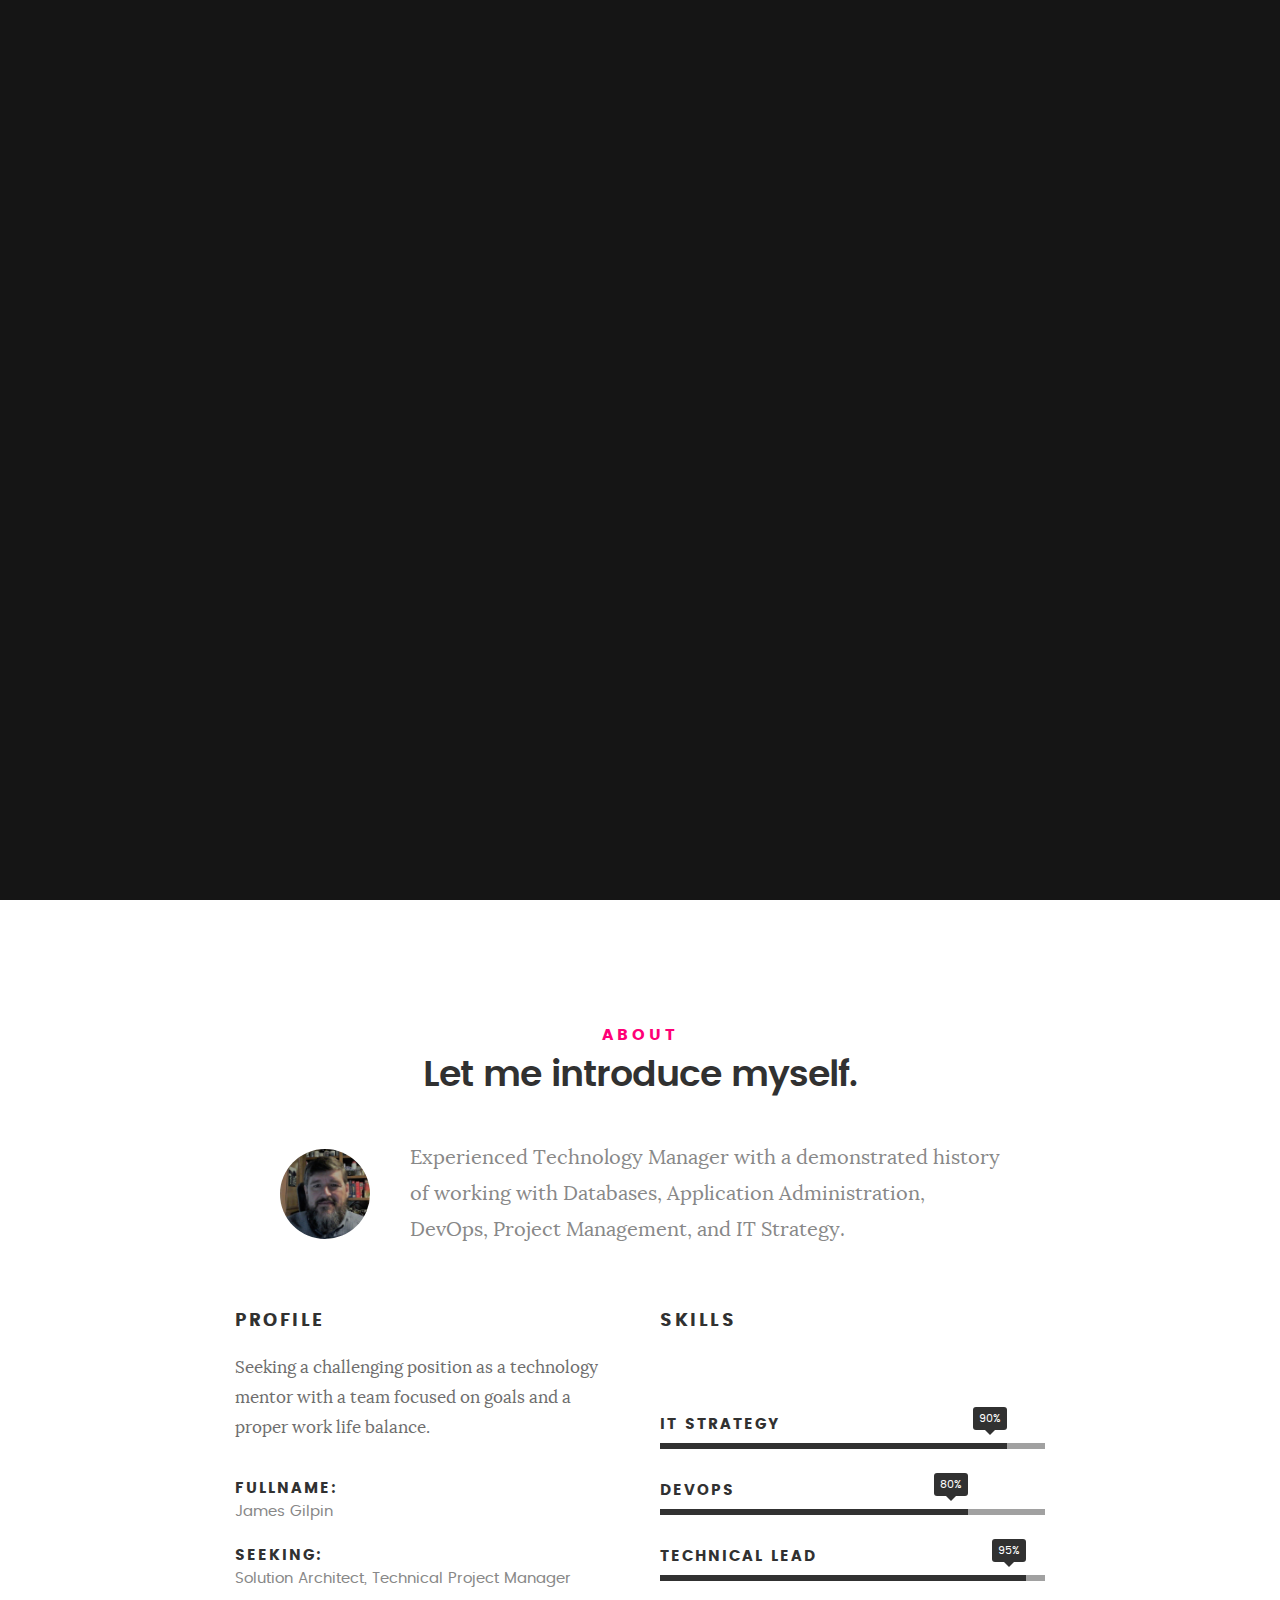
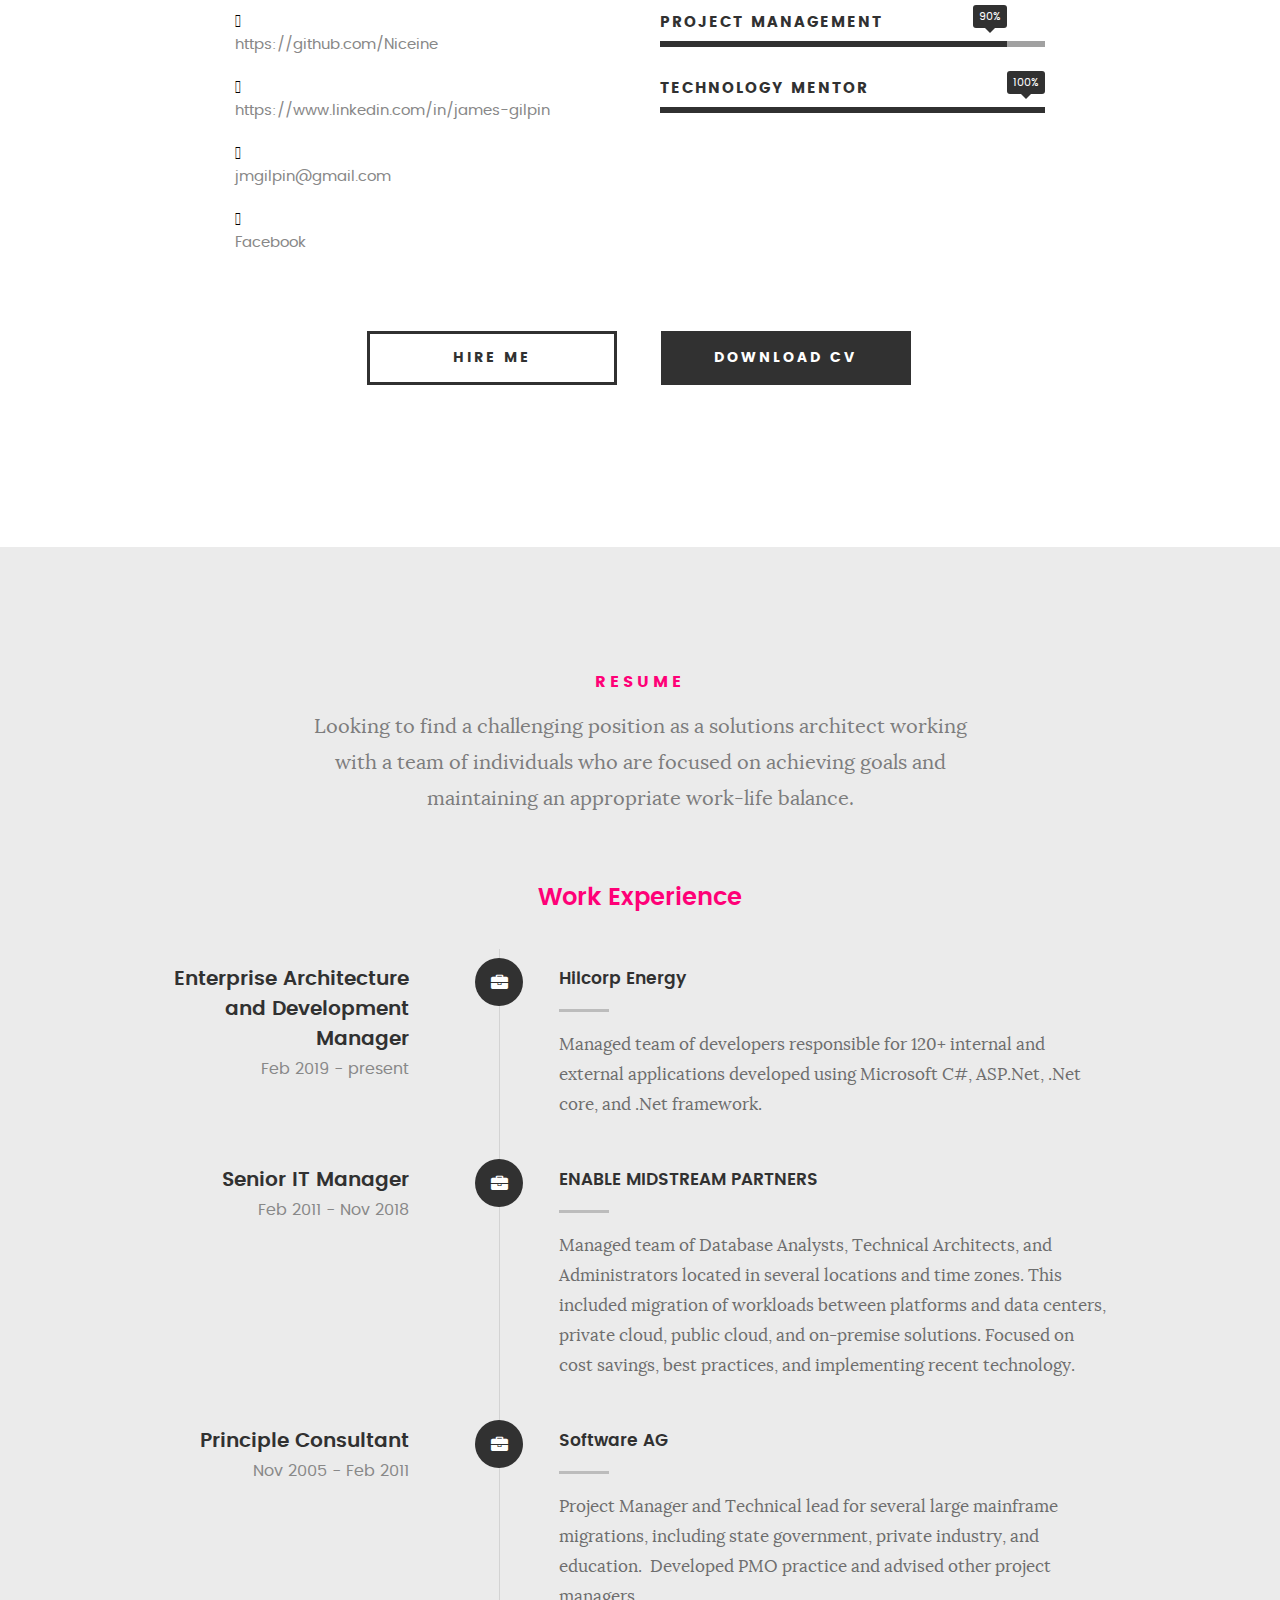
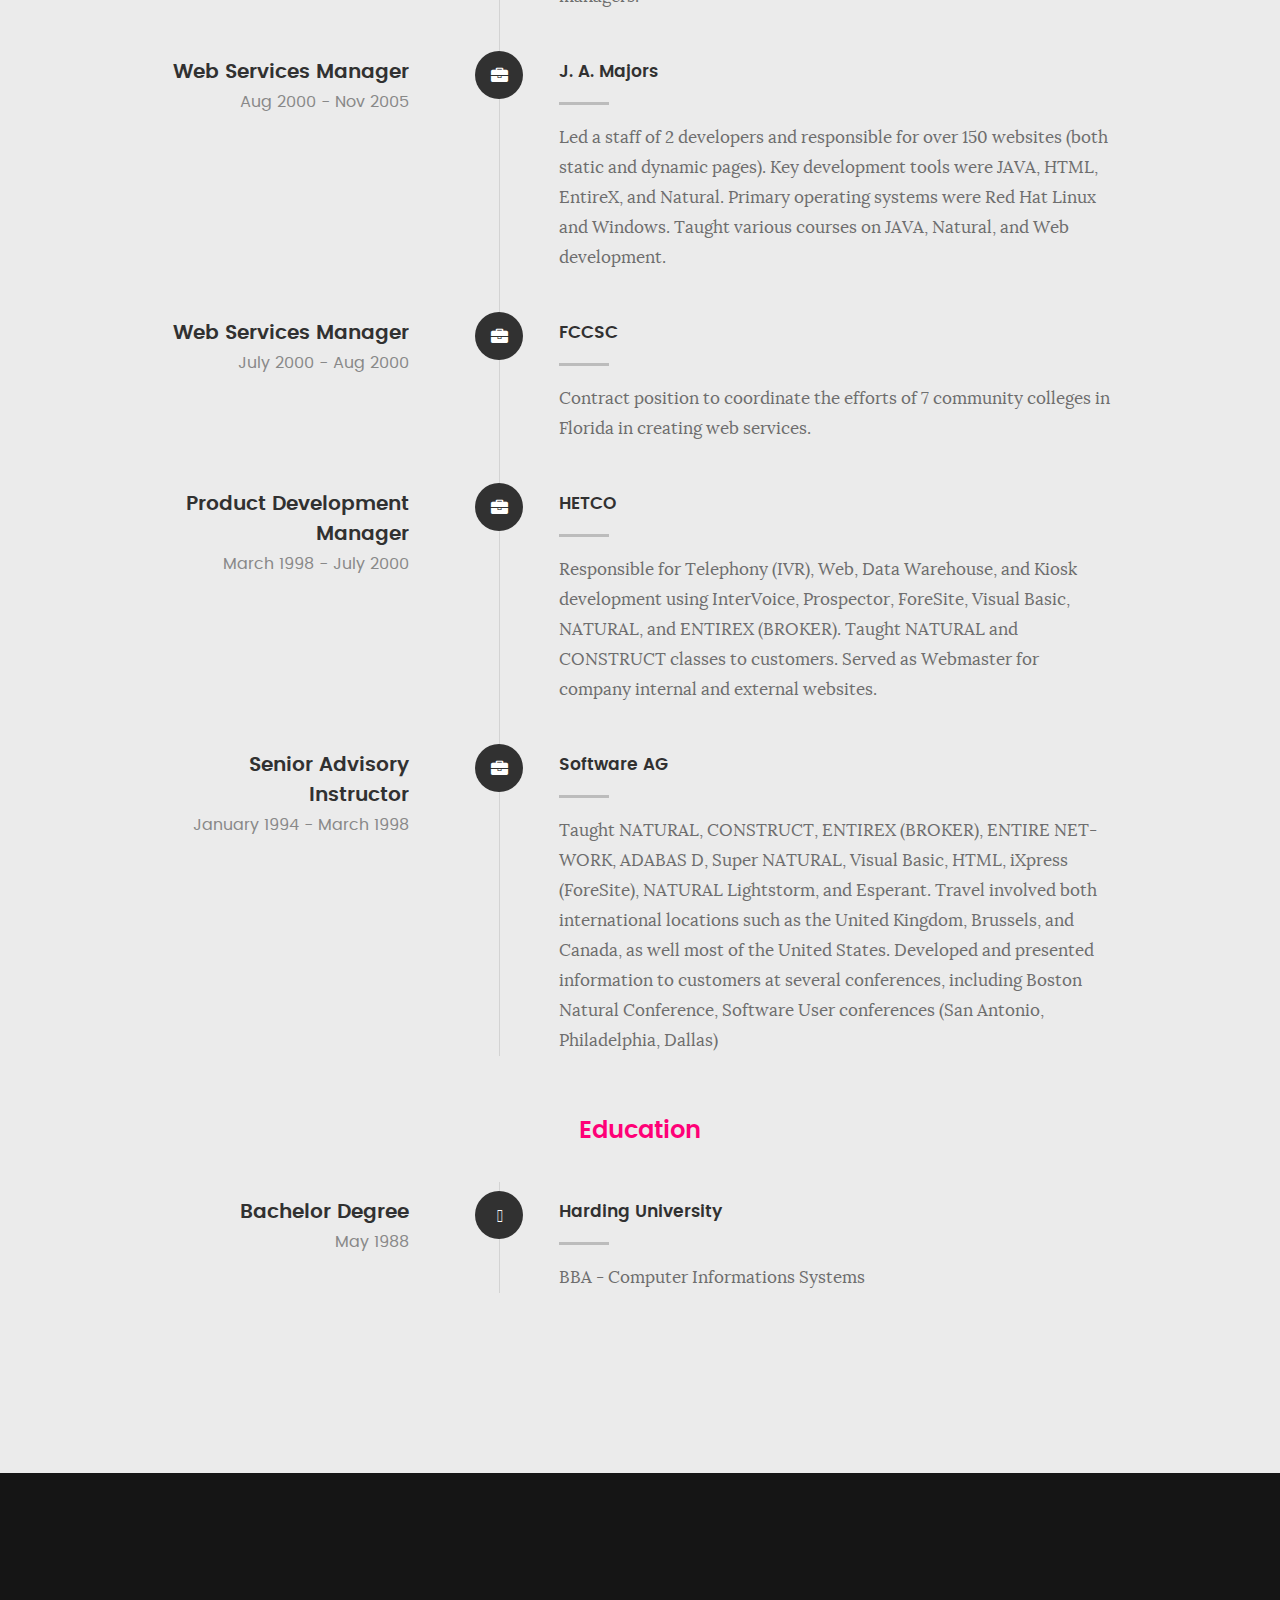
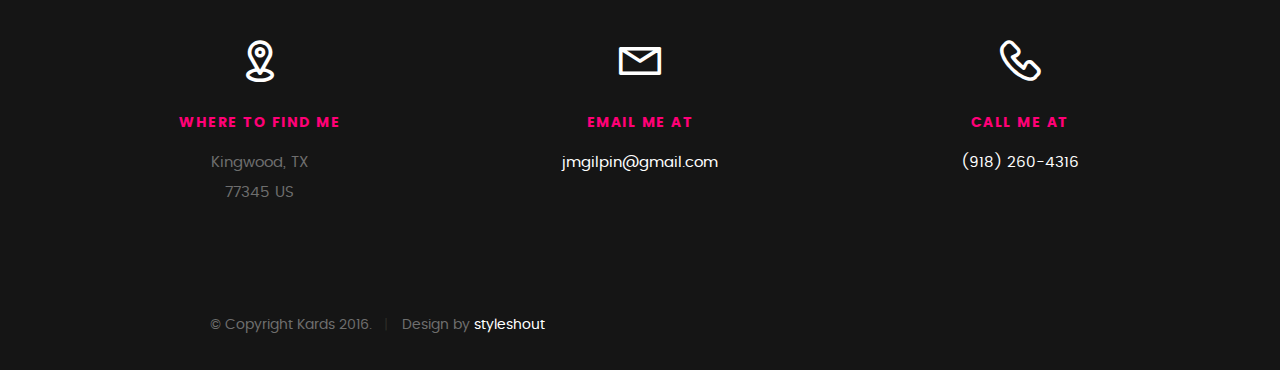
<file: index.html>
<!DOCTYPE html>
<!--[if IE 8 ]><html class="no-js oldie ie8" lang="en"> <![endif]-->
<!--[if IE 9 ]><html class="no-js oldie ie9" lang="en"> <![endif]-->
<!--[if (gte IE 9)|!(IE)]><!-->
<html class="no-js" lang="en">
  <!--<![endif]-->
  <head>
    <meta http-equiv="content-type" content="text/html; charset=utf-8">
    <!--- basic page needs
   ================================================== -->
    <title>James Gilpin, Solution Architect</title>
    <meta name="description" content="">
    <meta name="author" content="">
    <!-- mobile specific metas
   ================================================== -->
    <meta name="viewport" content="width=device-width, initial-scale=1, maximum-scale=1">
    <!-- CSS
   ================================================== -->
    <link rel="stylesheet" href="css/base.css">
    <link rel="stylesheet" href="css/main.css">
    <link rel="stylesheet" href="css/vendor.css">
    <!-- script
   ================================================== -->
    <script src="js/modernizr.js"></script>
    <script src="js/pace.min.js"></script>
    <!-- favicons
	================================================== -->
    <!--    <link rel="icon" type="image/png" href="favicon.png"> -->
    <link rel="stylesheet" href="https://use.fontawesome.com/releases/v5.6.3/css/all.css"

      integrity="sha384-UHRtZLI+pbxtHCWp1t77Bi1L4ZtiqrqD80Kn4Z8NTSRyMA2Fd33n5dQ8lWUE00s/"

      crossorigin="anonymous">
  </head>
  <body id="top">
    <!-- header 
   ================================================== -->
    <header>
      <div class="row">
        <div class="top-bar"> <a class="menu-toggle" href="#"><span>Menu</span></a>
          <div class="logo"> <a href="index.html">KARDS</a> </div>
          <nav id="main-nav-wrap">
            <ul class="main-navigation">
              <li class="current"><a class="smoothscroll" href="#intro" title="">Home</a></li>
              <li><a class="smoothscroll" href="#about" title="">About</a></li>
              <li><a class="smoothscroll" href="#resume" title="">Resume</a></li>
              <li><a class="smoothscroll" href="#contact" title="">Contact</a></li>
            </ul>
          </nav>
        </div>
        <!-- /top-bar --> </div>
      <!-- /row --> </header>
    <!-- /header -->
    <!-- intro section
   ================================================== -->
    <section id="intro">
      <div class="intro-overlay"></div>
      <div class="intro-content">
        <div class="row">
          <div class="col-twelve">
            <h5>Hello, World.</h5>
            <h1>I'm James Gilpin.</h1>
            <p class="intro-position"> <span>Solution Architect</span> <span>Technology Mentor</span> </p>
            <a class="button stroke smoothscroll" href="#about" title="">More
              About Me</a> </div>
        </div>
      </div>
      <!-- /intro-content -->
      <ul class="intro-social">
        <li><a href="https://www.facebook.com/jmgilpin"><i class="fab fa-facebook"></i></a><br>
        </li>
        <li><a href="https://www.linkedin.com/in/james-gilpin"><i class="fab fa-linkedin"></i></a><br>
        </li>
        <li><a href="https://github.com/Niceine"><i class="fab fa-github"></i></a><br>
        </li>
        <li><a href="https://hub.docker.com/u/niceine"><i class="fab fa-docker"></i></a><br>
        </li>
      </ul>
      <!-- /intro-social --> </section>
    <!-- /intro -->
    <!-- about section
   ================================================== -->
    <section id="about">
      <div class="row section-intro">
        <div class="col-twelve">
          <h5>About</h5>
          <h1>Let me introduce myself.</h1>
          <div class="intro-info"> <img src="images/profile-pic.jpg" alt="Profile Picture">
            <p class="lead">Experienced Technology Manager with a demonstrated
              history of working with Databases, Application Administration,
              DevOps, Project Management, and IT Strategy.</p>
          </div>
        </div>
      </div>
      <!-- /section-intro -->
      <div class="row about-content">
        <div class="col-six tab-full">
          <h3>Profile</h3>
          <p>Seeking a challenging position as a technology mentor with a team
            focused on goals and a proper work life balance.</p>
          <ul class="info-list">
            <li> <strong>Fullname:</strong> <span>James Gilpin</span> </li>
            <li> <strong>Seeking:</strong> <span>Solution Architect, Technical
                Project Manager</span> </li>
            <li><a href="https://github.com/Niceine"><i class="fab fa-github"></i><span>https://github.com/Niceine</span></a></li>
            <li><a href="https://www.linkedin.com/in/james-gilpin"><i class="fab fa-linkedin"></i><span>https://www.linkedin.com/in/james-gilpin</span></a></li>
            <li><a href="mailto:jmgilpin@gmail.com"><i class="fas fa-envelope"></i><span>jmgilpin@gmail.com</span></a></li>
            <li><a href="https://www.facebook.com/jmgilpin"><i class="fab fa-facebook"></i><span>Facebook</span></a></li>
          </ul>
          <!-- /info-list --> </div>
        <div class="col-six tab-full">
          <h3>Skills</h3>
          <p><br>
          </p>
          <ul class="skill-bars">
            <li>
              <div class="progress percent90"><span>90%</span></div>
              <strong>It Strategy</strong> </li>
            <li>
              <div class="progress percent80"><span>80%</span></div>
              <strong>DevOps</strong> </li>
            <li>
              <div class="progress percent95"><span>95%</span></div>
              <strong>Technical Lead</strong> </li>
            <li>
              <div class="progress percent90"><span>90%</span></div>
              <strong>Project Management</strong> </li>
            <li>
              <div class="progress percent100"><span>100%</span></div>
              <strong>Technology Mentor</strong> </li>
          </ul>
          <!-- /skill-bars --> </div>
      </div>
      <div class="row button-section">
        <div class="col-twelve"> <a href="#contact" title="Hire Me" class="button stroke smoothscroll">Hire
            Me</a> <a href="James%20Gilpin%20-%20current%20resume%20-%20experience.html"

            title="Download CV" class="button button-primary">Download CV</a> </div>
      </div>
    </section>
    <!-- /process-->
    <!-- resume Section
   ================================================== -->
    <section id="resume" class="grey-section">
      <div class="row section-intro">
        <div class="col-twelve">
          <h5>Resume</h5>
          <h1></h1>
          <p class="lead">Looking to find a challenging position as a solutions
            architect working with a team of individuals who are focused on
            achieving goals and maintaining an appropriate work-life balance.</p>
        </div>
      </div>
      <!-- /section-intro-->
      <div class="row resume-timeline">
        <div class="col-twelve resume-header">
          <h2>Work Experience</h2>
        </div>
        <!-- /resume-header -->
        <div class="col-twelve">
          <div class="timeline-wrap">
            <div class="timeline-block">
              <div class="timeline-ico"> <i class="fa fa-briefcase"></i> </div>
              <div class="timeline-header">
                <h3>Enterprise Architecture and Development Manager</h3>
                <p>Feb 2019 - present</p>
              </div>
              <div class="timeline-content">
                <h4>Hilcorp Energy</h4>
                <p>Managed team of developers responsible for 120+ internal and external applications developed using Microsoft C#, ASP.Net, .Net core, and .Net framework.</p>
              </div>
            </div>
            <div class="timeline-block">
              <div class="timeline-ico"> <i class="fa fa-briefcase"></i> </div>
              <div class="timeline-header">
                <h3>Senior IT Manager</h3>
                <p>Feb 2011 - Nov 2018</p>
              </div>
              <div class="timeline-content">
                <h4>ENABLE MIDSTREAM PARTNERS</h4>
                <p>Managed team of Database Analysts, Technical Architects, and
                  Administrators located in several locations and time zones.
                  This included migration of workloads between platforms and
                  data centers, private cloud, public cloud, and on-premise
                  solutions. Focused on cost savings, best practices, and
                  implementing recent technology.</p>
              </div>
            </div>
            <!-- /timeline-block -->
            <div class="timeline-block">
              <div class="timeline-ico"> <i class="fa fa-briefcase"></i> </div>
              <div class="timeline-header">
                <h3>Principle Consultant</h3>
                <p>Nov 2005 - Feb 2011</p>
              </div>
              <div class="timeline-content">
                <h4>Software AG</h4>
                <p>Project Manager and Technical lead for several large
                  mainframe migrations, including state government, private
                  industry, and education.&nbsp; Developed PMO practice and
                  advised other project managers.</p>
              </div>
            </div>
            <!-- /timeline-block -->
            <div class="timeline-block">
              <div class="timeline-ico"> <i class="fa fa-briefcase"></i> </div>
              <div class="timeline-header">
                <h3>Web Services Manager</h3>
                <p>Aug 2000 - Nov 2005</p>
              </div>
              <div class="timeline-content">
                <h4>J. A. Majors</h4>
                <p>Led a staff of 2 developers and responsible for over 150
                  websites (both static and dynamic pages). Key development
                  tools were JAVA, HTML, EntireX, and Natural. Primary operating
                  systems were Red Hat Linux and Windows. Taught various courses
                  on JAVA, Natural, and Web development.</p>
              </div>
            </div>
            <!-- /timeline-block -->
            <div class="timeline-block">
              <div class="timeline-ico"> <i class="fa fa-briefcase"></i> </div>
              <div class="timeline-header">
                <h3>Web Services Manager</h3>
                <p>July 2000 - Aug 2000</p>
              </div>
              <div class="timeline-content">
                <h4>FCCSC</h4>
                <p>Contract position to coordinate the efforts of 7 community
                  colleges in Florida in creating web services. </p>
              </div>
            </div>
            <!-- /timeline-block -->
            <div class="timeline-block">
              <div class="timeline-ico"> <i class="fa fa-briefcase"></i> </div>
              <div class="timeline-header">
                <h3>Product Development Manager</h3>
                <p>March 1998 - July 2000</p>
              </div>
              <div class="timeline-content">
                <h4>HETCO</h4>
                <p>Responsible for Telephony (IVR), Web, Data Warehouse, and Kiosk development using InterVoice, Prospector, ForeSite, Visual Basic, NATURAL, and ENTIREX (BROKER). Taught NATURAL and CONSTRUCT classes to customers. Served as Webmaster for company internal and external websites.</p>
              </div>
            </div>
            <!-- /timeline-block -->
            <div class="timeline-block">
              <div class="timeline-ico"> <i class="fa fa-briefcase"></i> </div>
              <div class="timeline-header">
                <h3>Senior Advisory Instructor</h3>
                <p>January 1994 - March 1998</p>
              </div>
              <div class="timeline-content">
                <h4>Software AG</h4>
                <p>Taught NATURAL, CONSTRUCT, ENTIREX (BROKER), ENTIRE NET-WORK, ADABAS D, Super NATURAL, Visual Basic, HTML, iXpress (ForeSite), NATURAL Lightstorm, and Esperant. Travel involved both international locations such as the United Kingdom, Brussels, and Canada, as well most of the United States.  Developed and presented information to customers at several conferences, including Boston Natural Conference, Software User conferences (San Antonio, Philadelphia, Dallas)</p>
              </div>
            </div>
            <!-- /timeline-block --> </div>
          <!-- /timeline-wrap --> </div>
        <!-- /col-twelve --> </div>
      <!-- /resume-timeline -->
      <div class="row resume-timeline">
        <div class="col-twelve resume-header">
          <h2>Education</h2>
        </div>
        <!-- /resume-header -->
        <div class="col-twelve">
          <div class="timeline-wrap">
            <div class="timeline-block">
              <div class="timeline-ico"> <i class="fas fa-graduation-cap"></i>
              </div>
              <div class="timeline-header">
                <h3>Bachelor Degree</h3>
                <p>May 1988</p>
              </div>
              <div class="timeline-content">
                <h4>Harding University</h4>
                <p>BBA - Computer Informations Systems</p>
              </div>
            </div>
            <!-- /timeline-block -->
            <!-- /timeline-wrap --> </div>
          <!-- /col-twelve --> </div>
        <!-- /resume-timeline --> </div>
    </section>
    <!-- /features -->
    <!-- contact
   ================================================== -->
    <section id="contact">
      <div class="row contact-info">
        <div class="col-four tab-full">
          <div class="icon"> <i class="icon-pin"></i> </div>
          <h5>Where to find me</h5>
          <p>Kingwood, TX<br>
            77345 US </p>
        </div>
        <div class="col-four tab-full collapse">
          <div class="icon"> <i class="icon-mail"></i> </div>
          <h5>Email Me At</h5>
          <p><a href="mailto:jmgilpin@gmail.com" style="color:#FFFFFF;">jmgilpin@gmail.com</a></p>
        </div>
        <div class="col-four tab-full">
          <div class="icon"> <i class="icon-phone"></i> </div>
          <h5>Call Me At</h5>
          <p><a href="tel:191824604316" style="color:#FFFFFF;">(918) 260-4316</a></p>
        </div>
      </div>
      <!-- /contact-info --> </section>
    <!-- /contact -->
    <!-- footer
   ================================================== -->
    <footer>
      <div class="row">
        <div class="col-six tab-full">
          <div class="copyright"> <span>© Copyright Kards 2016.</span> <span>Design
              by <a href="http://www.styleshout.com/">styleshout</a></span> </div>
        </div>
        <div id="go-top"> <a class="smoothscroll" title="Back to Top" href="#top"><i

              class="fa fa-long-arrow-up"></i></a> </div>
      </div>
      <!-- /row --> </footer>
    <div id="preloader">
      <div id="loader"></div>
    </div>
    <!-- Java Script
   ================================================== -->
    <script src="js/jquery-2.1.3.min.js"></script>
    <script src="js/plugins.js"></script>
    <script src="js/main.js"></script>
  </body>
</html>
</file>
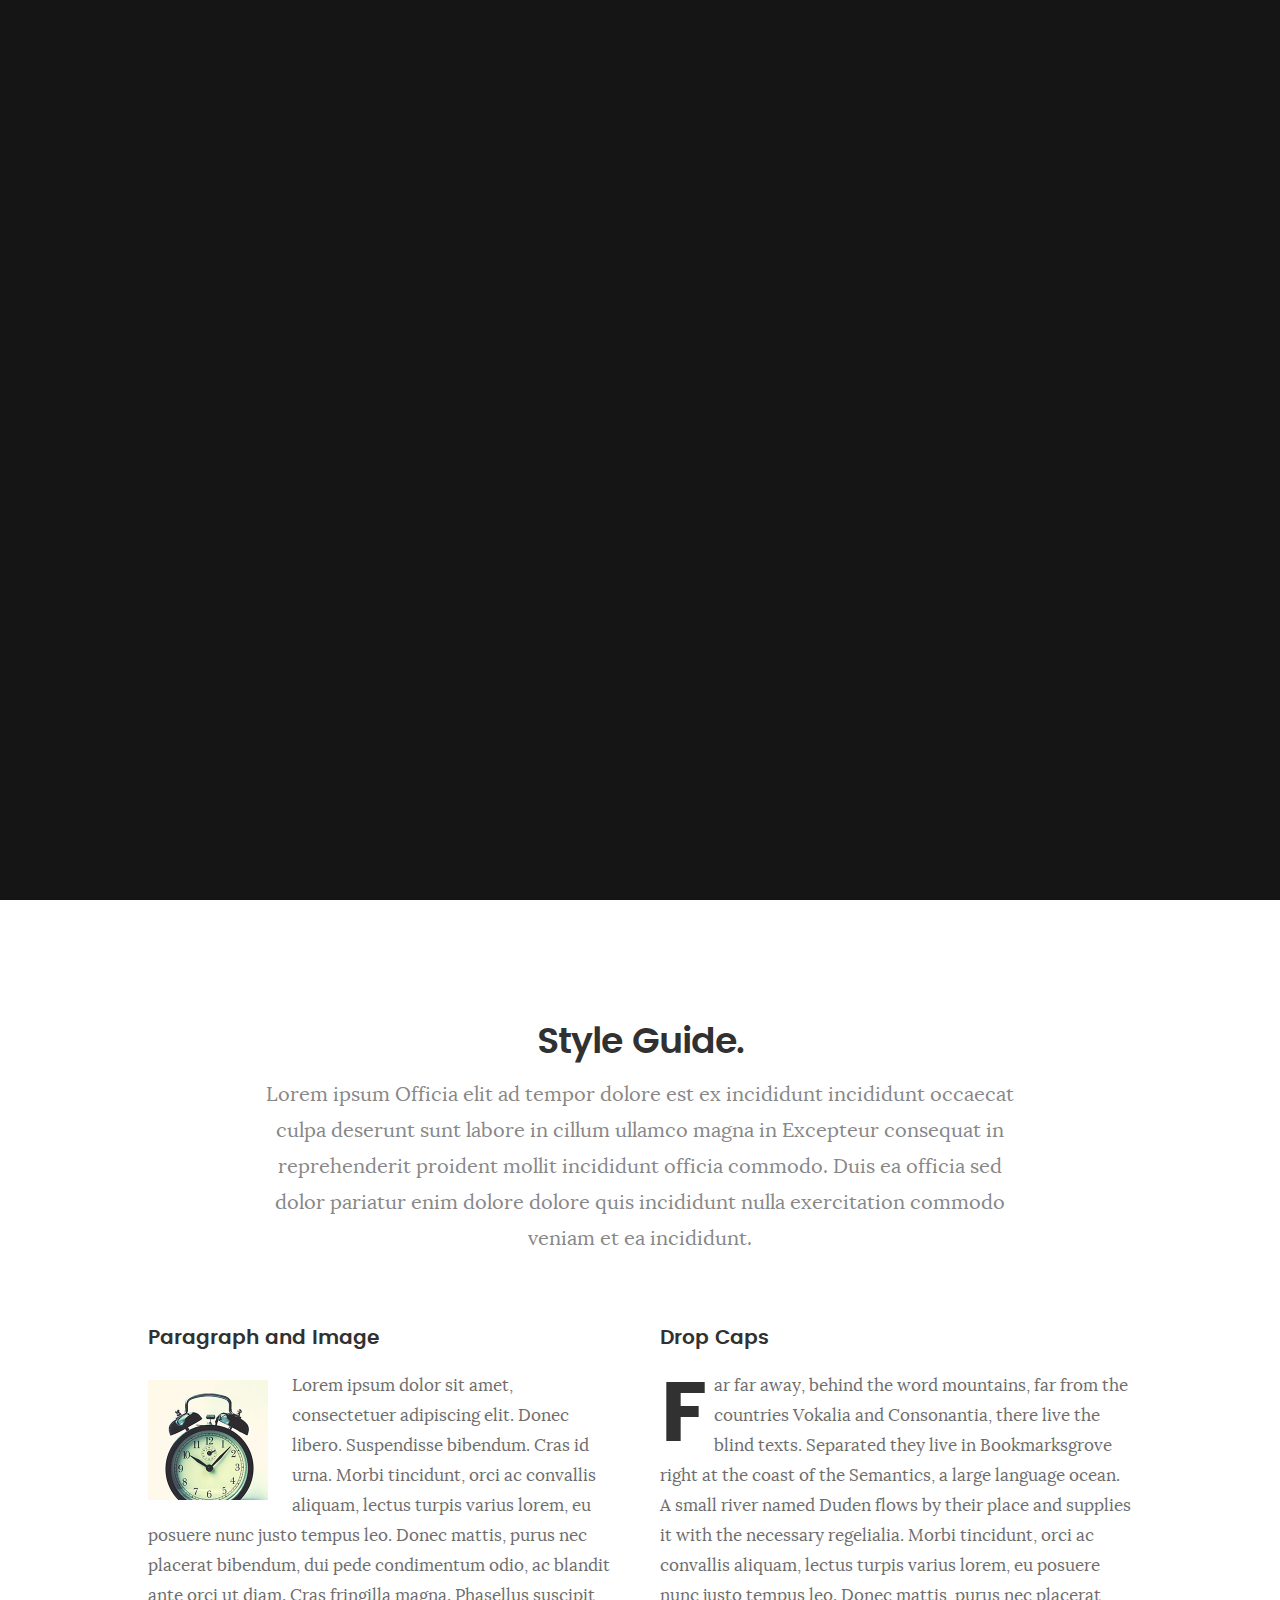
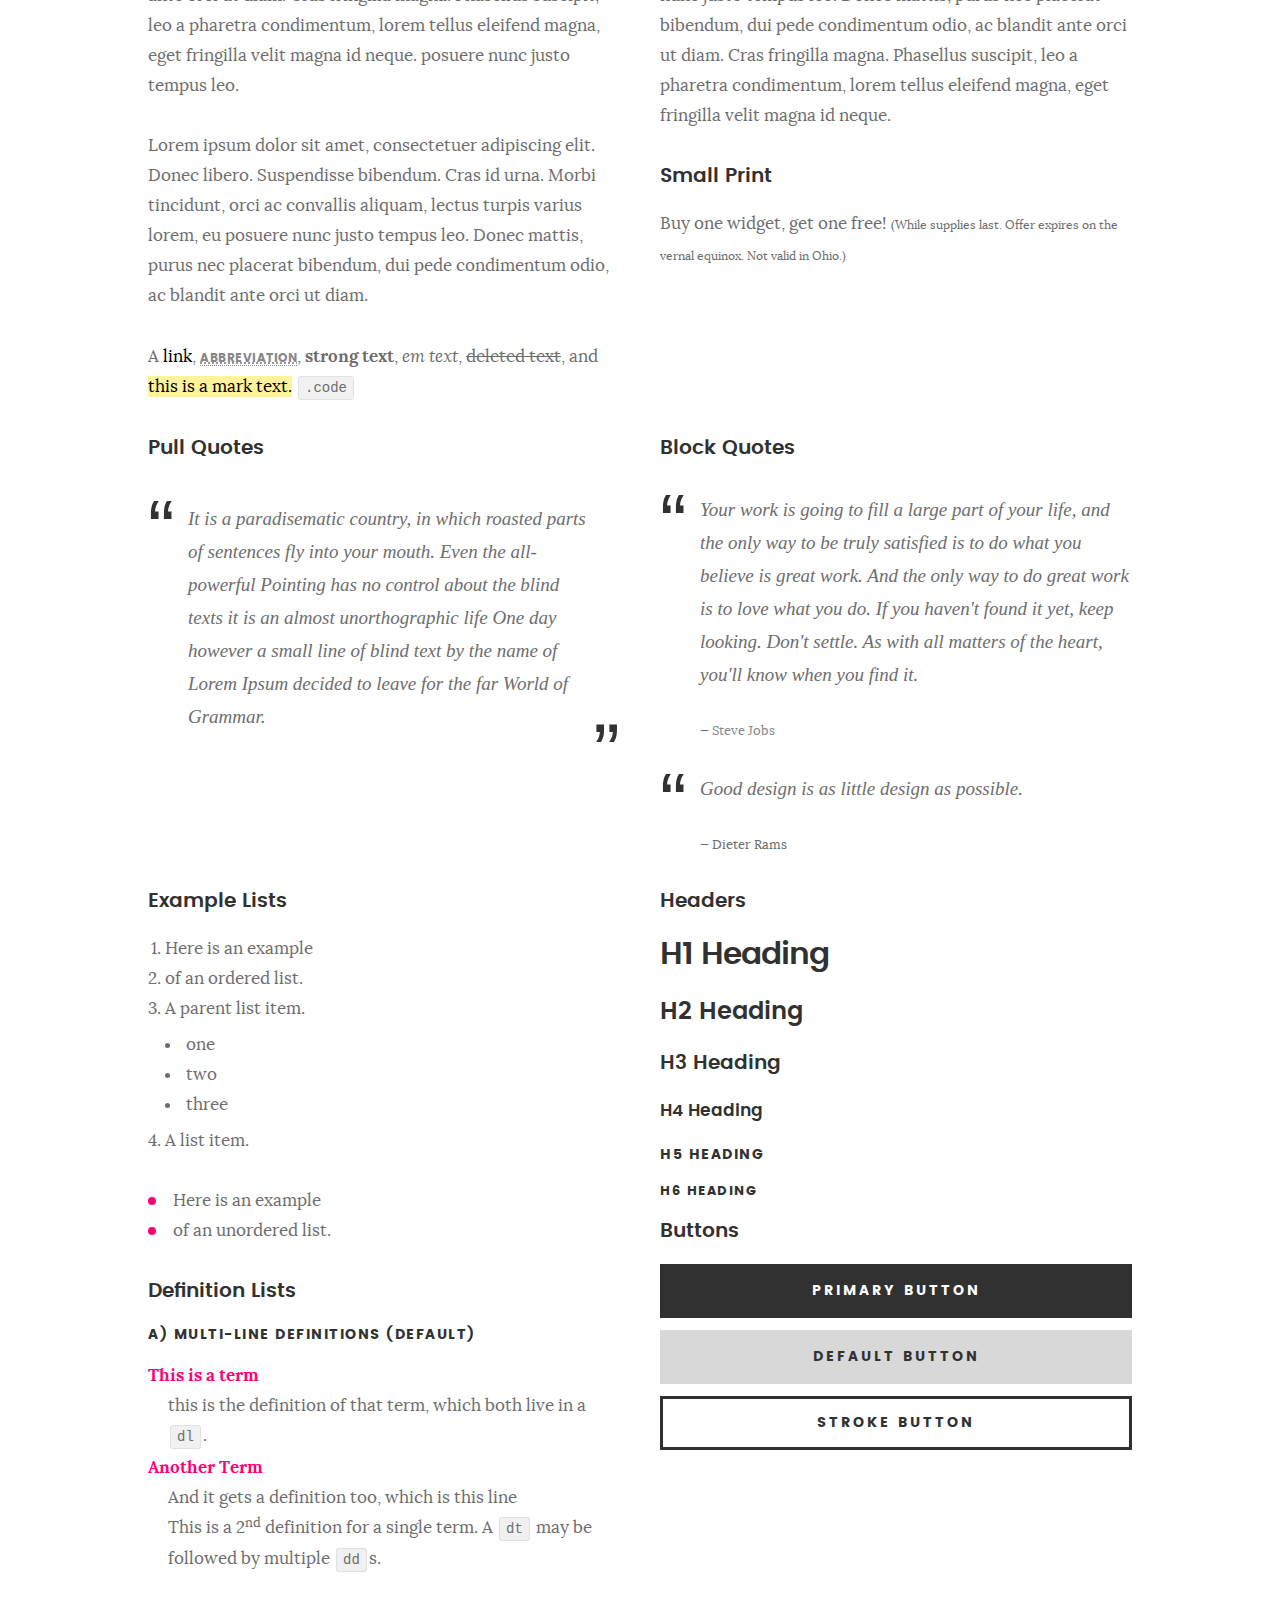
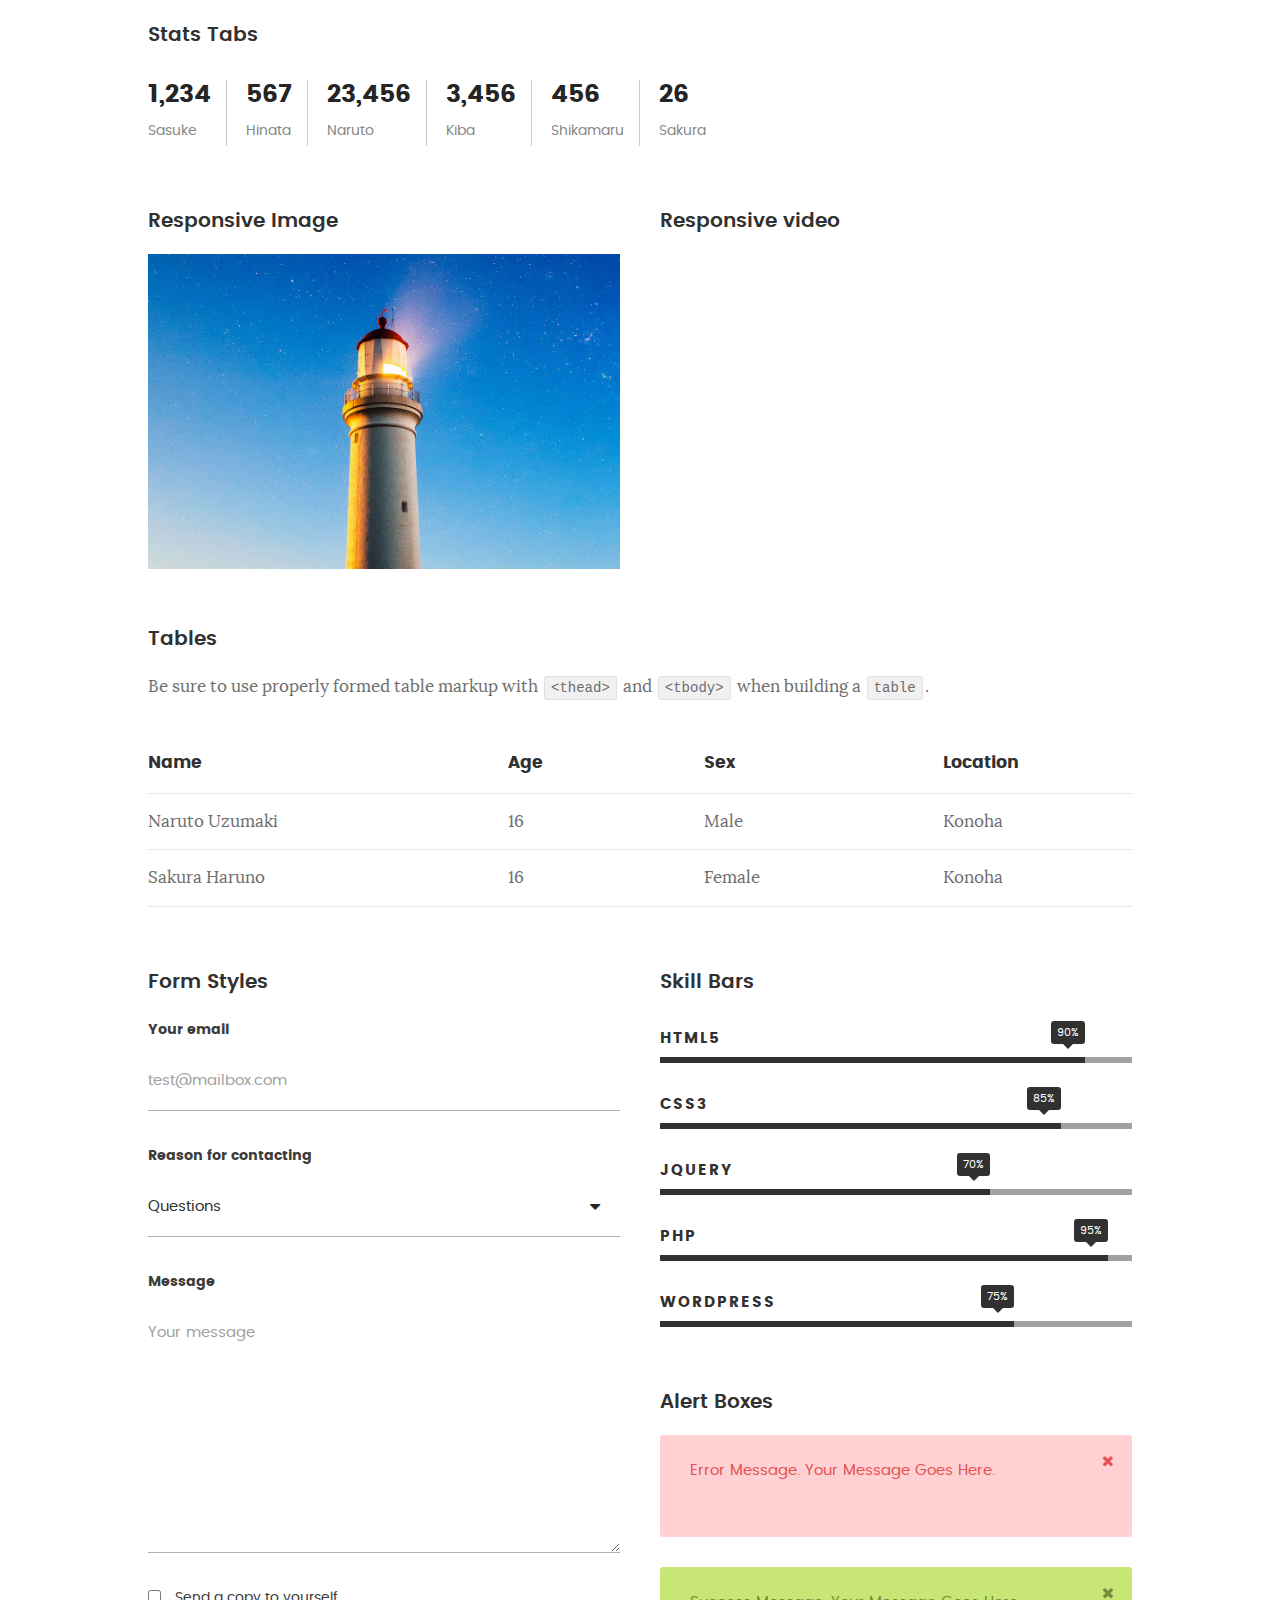
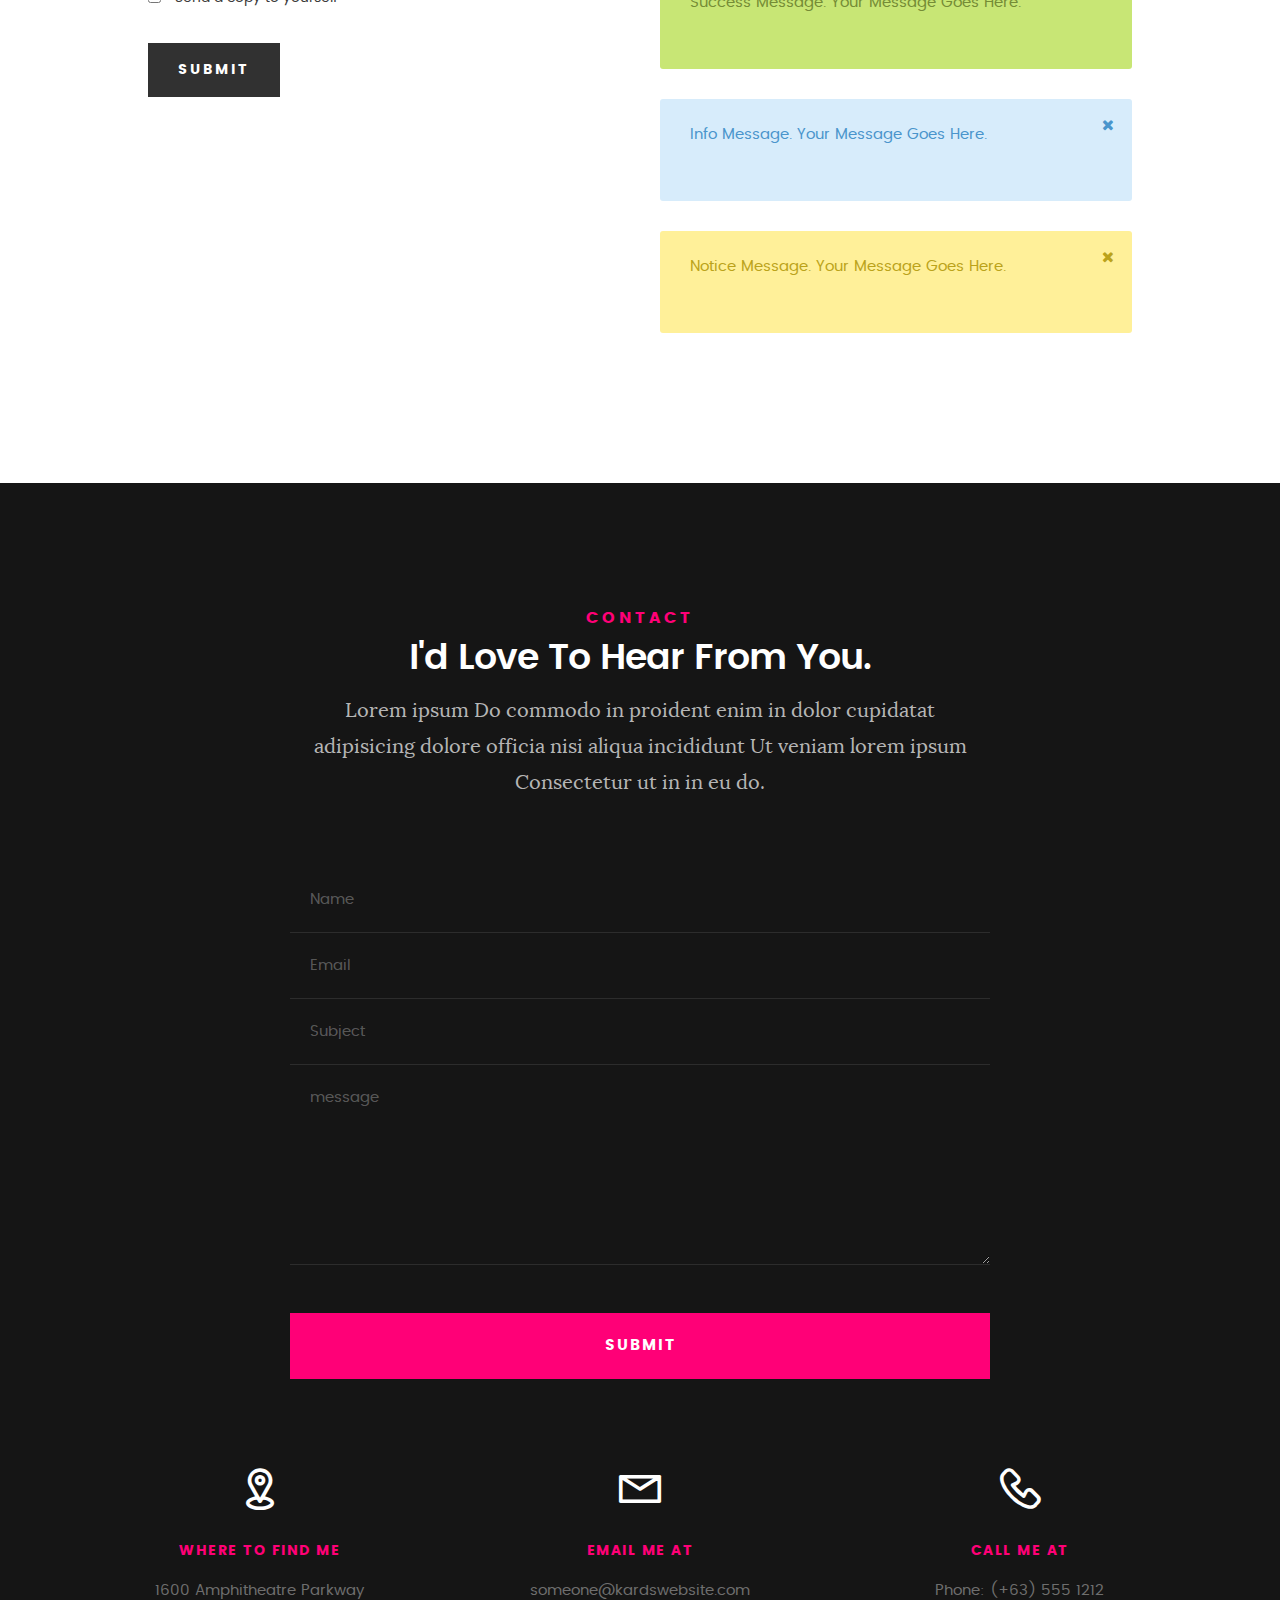
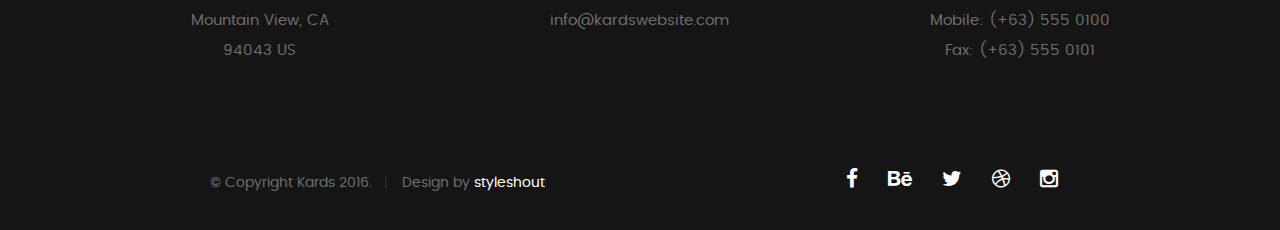
<file: styles.html>
<!DOCTYPE html>
<!--[if IE 8 ]><html class="no-js oldie ie8" lang="en"> <![endif]-->
<!--[if IE 9 ]><html class="no-js oldie ie9" lang="en"> <![endif]-->
<!--[if (gte IE 9)|!(IE)]><!--><html class="no-js" lang="en"> <!--<![endif]-->
<head>

   <!--- basic page needs
   ================================================== -->
   <meta charset="utf-8">
	<title>Style Demo - Kards</title>
	<meta name="description" content="">  
	<meta name="author" content="">

   <!-- mobile specific metas
   ================================================== -->
	<meta name="viewport" content="width=device-width, initial-scale=1, maximum-scale=1">

 	<!-- CSS
   ================================================== -->
   <link rel="stylesheet" href="css/base.css">  
   <link rel="stylesheet" href="css/main.css">
   <link rel="stylesheet" href="css/vendor.css">

   <style type="text/css" media="screen">

   	#styles { 
   		background: white;
   		padding-top: 12rem;
   		padding-bottom: 12rem;
   	}
   	#styles .row {
   		max-width: 1024px;
     	}
     	#styles .section-intro {
   		max-width: 800px;
     	}
      	
   </style>       

   <!-- script
   ================================================== -->
	<script src="js/modernizr.js"></script>
	<script src="js/pace.min.js"></script>

   <!-- favicons
	================================================== -->
	<link rel="icon" type="image/png" href="favicon.png">

</head>

<body id="top">

	<!-- header 
   ================================================== -->
   <header>   	
   	<div class="row">

   		<div class="top-bar">
   			<a class="menu-toggle" href="#"><span>Menu</span></a>

	   		<div class="logo">
		         <a href="index.html">KARDS</a>
		      </div>		      

		   	<nav id="main-nav-wrap">
					<ul class="main-navigation">
						<li><a href="index.html#intro" title="">Home</a></li>
						<li><a href="index.html#about" title="">About</a></li>
						<li><a href="index.html#resume" title="">Resume</a></li>
						<li><a href="index.html#portfolio" title="">Portfolio</a></li>
						<li><a href="index.html#services" title="">Services</a></li>					
						<li><a class="smoothscroll"  href="#contact" title="">Contact</a></li>	
						<li><a href="styles.html" title="">Style Demo</a></li>				
					</ul>
				</nav>    		
   		</div> <!-- /top-bar --> 
   		
   	</div> <!-- /row --> 		
   </header> <!-- /header -->

	<!-- intro section
   ================================================== -->
   <section id="intro">   

   	<div class="intro-overlay"></div>	

   	<div class="intro-content">
   		<div class="row">

   			<div class="col-twelve">

	   			<h5>Hello, World.</h5>
	   			<h1>I'm Juan Dela Cruz.</h1>

	   			<p class="intro-position">
	   				<span>Front-end Developer</span>
	   				<span>UI/UX Designer</span> 
	   			</p>

	   			<a class="button stroke smoothscroll" href="#about" title="">More About Me</a>

	   		</div>  
   			
   		</div>   		 		
   	</div> <!-- /intro-content --> 

   	<ul class="intro-social">        
         <li><a href="#"><i class="fa fa-facebook"></i></a></li>
         <li><a href="#"><i class="fa fa-behance"></i></a></li>
         <li><a href="#"><i class="fa fa-twitter"></i></a></li>
         <li><a href="#"><i class="fa fa-dribbble"></i></a></li>
         <li><a href="#"><i class="fa fa-instagram"></i></a></li>
      </ul> <!-- /intro-social -->      	

   </section> <!-- /intro -->


   <!-- Style Demo
   ================================================== -->
   <section id="styles">

   	<div class="row section-intro">

   		<div class="col-twelve">

   			<h1>Style Guide.</h1>

   			<p class="lead">Lorem ipsum Officia elit ad tempor dolore est ex incididunt incididunt occaecat culpa deserunt sunt labore in cillum ullamco magna in Excepteur consequat in reprehenderit proident mollit incididunt officia commodo.
   			Duis ea officia sed dolor pariatur enim dolore dolore quis incididunt nulla exercitation commodo veniam et ea incididunt.</p>   			

   		</div>

     	</div> <!-- /row -->

     	<div class="row">

     		<div class="col-six tab-full">

		      <h3>Paragraph and Image</h3>

		      <p><a href="#"><img width="120" height="120" class="pull-left" alt="sample-image" src="images/sample-image.jpg"></a>
		  		Lorem ipsum dolor sit amet, consectetuer adipiscing elit. Donec libero. Suspendisse bibendum.
		  		Cras id urna. Morbi tincidunt, orci ac convallis aliquam, lectus turpis varius lorem, eu
		  		posuere nunc justo tempus leo. Donec mattis, purus nec placerat bibendum, dui pede condimentum
		  		odio, ac blandit ante orci ut diam. Cras fringilla magna. Phasellus suscipit, leo a pharetra
		  		condimentum, lorem tellus eleifend magna, eget fringilla velit magna id neque.
		  		posuere nunc justo tempus leo. </p>

		  		<p>
		  		Lorem ipsum dolor sit amet, consectetuer adipiscing elit. Donec libero. Suspendisse bibendum.
		  		Cras id urna. Morbi tincidunt, orci ac convallis aliquam, lectus turpis varius lorem, eu
		  		posuere nunc justo tempus leo. Donec mattis, purus nec placerat bibendum, dui pede condimentum
		  		odio, ac blandit ante orci ut diam.	
 			   </p>

            <p>A <a href="#">link</a>,
  			   <abbr title="this really isn't a very good description">abbreviation</abbr>,
  			   <strong>strong text</strong>,
            <em>em text</em>,
  			   <del>deleted text</del>, and
            <mark>this is a mark text.</mark>
            <code>.code</code>
          	</p>

         </div>

         <div class="col-six tab-full">

            <h3>Drop Caps</h3>

	         <p class="drop-cap">Far far away, behind the word mountains, far from the countries Vokalia and Consonantia,
	         there live the blind texts. Separated they live in Bookmarksgrove right at the coast of the
	         Semantics, a large language ocean. A small river named Duden flows by their place and supplies it with the necessary regelialia. Morbi tincidunt, orci ac convallis aliquam, lectus turpis varius lorem, eu	posuere nunc justo tempus leo. Donec mattis, purus nec placerat bibendum, dui pede condimentum odio, ac blandit ante orci ut diam. Cras fringilla magna. Phasellus suscipit, leo a pharetra condimentum, lorem tellus eleifend magna, eget fringilla velit magna id neque.
		  		</p>

		      <h3>Small Print</h3>

		      <p>Buy one widget, get one free!
		  		<small>(While supplies last. Offer expires on the vernal equinox. Not valid in Ohio.)</small>
		  		</p>

		   </div>	         

		</div> <!-- /row -->

		<div class="row">

		  	<div class="col-six tab-full">

		      <h3>Pull Quotes</h3>

		      <aside class="pull-quote">
				   <blockquote>
					   <p>It is a paradisematic country, in which roasted parts of
		            sentences fly into your mouth. Even the all-powerful Pointing has no control about the blind
		            texts it is an almost unorthographic life One day however a small line of blind text by the name
		            of Lorem Ipsum decided to leave for the far World of Grammar.</p>
					</blockquote>
				</aside>

		   </div>

		   <div class="col-six tab-full">

		      <h3>Block Quotes</h3>

		      <blockquote cite="http://where-i-got-my-info-from.com">
				   <p>Your work is going to fill a large part of your life, and the only way to be truly satisfied is
		         to do what you believe is great work. And the only way to do great work is to love what you do.
		         If you haven't found it yet, keep looking. Don't settle. As with all matters of the heart, you'll know when you find it.
		         </p>
		
					<cite>
					   <a href="#">Steve Jobs</a>
					</cite>
			   </blockquote>

		      <blockquote>
		         <p>Good design is as little design as possible.</p>
		         <cite>Dieter Rams</cite>
		      </blockquote>

		   </div>

		</div> <!-- /row -->

		<div class="row half-bottom">

		 	<div class="col-six tab-full">

		      <h3>Example Lists</h3>

		      <ol>
				   <li>Here is an example</li>
				   <li>of an ordered list.</li>
				   <li>A parent list item.
				   	<ul>
				   		<li>one</li>
				   		<li>two</li>
				   		<li>three</li>
				   	</ul>
				   </li>
				   <li>A list item.</li>
			   </ol>

		      <ul class="disc">
				   <li>Here is an example</li>
				   <li>of an unordered list.</li>
			   </ul>	

			   <h3>Definition Lists</h3>	            

		      <h5>a) Multi-line Definitions (default)</h5>

		      <dl>
				   <dt><strong>This is a term</strong></dt>
				      <dd>this is the definition of that term, which both live in a <code>dl</code>.</dd>
				   <dt><strong>Another Term</strong></dt>
				      <dd>And it gets a definition too, which is this line</dd>
				      <dd>This is a 2<sup>nd</sup> definition for a single term. A <code>dt</code> may be followed by multiple <code>dd</code>s.</dd>
			   </dl>

		   </div>

		   <div class="col-six tab-full">		                  

		      <h3>Headers</h3>

		      <h1>H1 Heading</h1>
		      <h2>H2 Heading</h2>
		      <h3>H3 Heading</h3>
		      <h4>H4 Heading</h4>
		      <h5>H5 Heading</h5>
		      <h6>H6 Heading</h6>

		      <h3>Buttons</h3>

		    	<p>
		     		<a class="button button-primary full-width" href="#">Primary Button</a>
		     		<a class="button full-width" href="#">Default Button</a>
		     		<a class="button stroke full-width" href="#">Stroke Button</a>
		     	</p>

		   </div>

		</div> <!-- /row -->

		<div class="row">

		   <div class="col-twelve">

		    	<h3>Stats Tabs</h3>

		      <ul class="stats-tabs">
				   <li><a href="#">1,234 <em>Sasuke</em></a></li>
				   <li><a href="#">567 <em>Hinata</em></a></li>
				   <li><a href="#">23,456 <em>Naruto</em></a></li>
				   <li><a href="#">3,456 <em>Kiba</em></a></li>
				   <li><a href="#">456 <em>Shikamaru</em></a></li>
				   <li><a href="#">26 <em>Sakura</em></a></li>
				</ul>	      		

		   </div>	      	

		</div> <!-- /row -->

		<div class="row half-bottom">

      	<div class="col-six tab-full">

      		<h3>Responsive Image</h3>

      		<p><img src="images/portfolio/modals/m-lighthouse.jpg"></p>

      	</div>

      	<div class="col-six tab-full">

      		<h3>Responsive video</h3>

      		<div class="fluid-video-wrapper">
                  <iframe src="http://player.vimeo.com/video/14592941?title=0&amp;byline=0&amp;portrait=0&amp;color=F64B39" width="500" height="281" frameborder="0" webkitallowfullscreen mozallowfullscreen allowfullscreen></iframe> 
            </div>

      	</div>
      	
      </div> <!-- /row -->

      <div class="row add-bottom">

      	<div class="col-twelve">

      		<h3>Tables</h3>
      		<p>Be sure to use properly formed table markup with <code>&lt;thead&gt;</code> and <code>&lt;tbody&gt;</code> when building a <code>table</code>.</p>

      		<div class="table-responsive">

      			<table>
					  <thead>
					    <tr>
					      <th>Name</th>
					      <th>Age</th>
					      <th>Sex</th>
					      <th>Location</th>					    
					    </tr>
					  </thead>
					  <tbody>
					    <tr>
					      <td>Naruto Uzumaki</td>
					      <td>16</td>
					      <td>Male</td>
					      <td>Konoha</td>					    
					    </tr>
					    <tr>
					      <td>Sakura Haruno</td>
					      <td>16</td>
					      <td>Female</td>
					      <td>Konoha</td>			    
					    </tr>
					  </tbody>
					</table>

      		</div>     		

      	</div>
      	
      </div> <!--row -->

      <div class="row">

		   <div class="col-six tab-full">

		      <h3>Form Styles</h3>

		         <form>
			        	<div>
			         	<label for="sampleInput">Your email</label>
			         	<input class="full-width" type="email" placeholder="test@mailbox.com" id="sampleInput">
			         </div>
			         <div>
			         	<label for="sampleRecipientInput">Reason for contacting</label>
			         	<div class="ss-custom-select">
			         		<select class="full-width" id="sampleRecipientInput">
				           		<option value="Option 1">Questions</option>
				           		<option value="Option 2">Report</option>
				           		<option value="Option 3">Others</option>
				         	</select>
			         	</div>			         	
			         </div>
			       
			       	<label for="exampleMessage">Message</label>
			       	<textarea class="full-width" placeholder="Your message" id="exampleMessage"></textarea>

			        	<label class="add-bottom">
			           	<input type="checkbox">			            
			           	<span class="label-text">Send a copy to yourself</span>
			        	</label>
			       
			        	<input class="button-primary" type="submit" value="Submit">

			      </form>	            

		      </div>

		      <div class="col-six tab-full">

		      		<h3>Skill Bars</h3>

		      		<ul class="skill-bars">
						   <li>
						   	<div class="progress percent90"><span>90%</span></div>
						   	<strong>HTML5</strong>
						   </li>
						   <li>
						   	<div class="progress percent85"><span>85%</span></div>
						   	<strong>CSS3</strong>
						   </li>
						   <li>
						   	<div class="progress percent70"><span>70%</span></div>
						   	<strong>JQuery</strong>
						   </li>
						   <li>
						   	<div class="progress percent95"><span>95%</span></div>
						   	<strong>PHP</strong>
						   </li>
						   <li>

						   	<div class="progress percent75"><span>75%</span></div>
						   	<strong>Wordpress</strong>
						   </li>
		      
						</ul> <!-- /skill-bars -->

			        
			        <h3>Alert Boxes</h3> 
			        
			        <div class="alert-box ss-error hideit">
				        <p>Error Message. Your Message Goes Here.</p>
				        <i class="fa fa-times close"></i>
			        </div><!-- /error -->
			        
			        <div class="alert-box ss-success hideit">
				        <p>Success Message. Your Message Goes Here.</p>
				        <i class="fa fa-times close"></i>
			        </div><!-- /success -->
			        
			        <div class="alert-box ss-info hideit">
				         <p>Info Message. Your Message Goes Here.</p>
				        <i class="fa fa-times close"></i>
			        </div><!-- /info -->
			        
			        <div class="alert-box ss-notice hideit">
				        <p>Notice Message. Your Message Goes Here.</p>
				        <i class="fa fa-times close"></i>
			        </div><!-- /notice -->
			        
			  </div>	         

		</div> <!-- /row -->
		   	
   </section> <!--styles -->	

	
   <!-- contact
   ================================================== -->
	<section id="contact">

		<div class="row section-intro">
   		<div class="col-twelve">

   			<h5>Contact</h5>
   			<h1>I'd Love To Hear From You.</h1>

   			<p class="lead">Lorem ipsum Do commodo in proident enim in dolor cupidatat adipisicing dolore officia nisi aliqua incididunt Ut veniam lorem ipsum Consectetur ut in in eu do.</p>

   		</div> 
   	</div> <!-- /section-intro -->

   	<div class="row contact-form">

   		<div class="col-twelve">

            <!-- form -->
            <form name="contactForm" id="contactForm" method="post" action="">
      			<fieldset>

                  <div class="form-field">
 						   <input name="contactName" type="text" id="contactName" placeholder="Name" value="" minlength="2" required="">
                  </div>
                  <div class="form-field">
	      			   <input name="contactEmail" type="email" id="contactEmail" placeholder="Email" value="" required="">
	               </div>
                  <div class="form-field">
	     				   <input name="contactSubject" type="text" id="contactSubject" placeholder="Subject" value="">
	               </div>                       
                  <div class="form-field">
	                 	<textarea name="contactMessage" id="contactMessage" placeholder="message" rows="10" cols="50" required=""></textarea>
	               </div>                      
                 <div class="form-field">
                     <button class="submitform">Submit</button>
                     <div id="submit-loader">
                        <div class="text-loader">Sending...</div>                             
       				      <div class="s-loader">
								  	<div class="bounce1"></div>
								  	<div class="bounce2"></div>
								  	<div class="bounce3"></div>
								</div>
							</div>
                  </div>

      			</fieldset>
      		</form> <!-- Form End -->

            <!-- contact-warning -->
            <div id="message-warning"></div>            
            <!-- contact-success -->
      		<div id="message-success">
               <i class="fa fa-check"></i>Your message was sent, thank you!<br>
      		</div>

         </div> <!-- /col-twelve -->
   		
   	</div> <!-- /contact-form -->

   	<div class="row contact-info">

   		<div class="col-four tab-full">

   			<div class="icon">
   				<i class="icon-pin"></i>
   			</div>

   			<h5>Where to find me</h5>

   			<p>
            1600 Amphitheatre Parkway<br>
            Mountain View, CA<br>
            94043 US
            </p>

   		</div>

   		<div class="col-four tab-full collapse">

   			<div class="icon">
   				<i class="icon-mail"></i>
   			</div>

   			<h5>Email Me At</h5>

   			<p>someone@kardswebsite.com<br>
			   	info@kardswebsite.com			     
			   </p>

   		</div>

   		<div class="col-four tab-full">

   			<div class="icon">
   				<i class="icon-phone"></i>
   			</div>

   			<h5>Call Me At</h5>

   			<p>Phone: (+63) 555 1212<br>
			   	Mobile: (+63) 555 0100<br>
			     	Fax: (+63) 555 0101
			   </p>

   		</div>
   		
   	</div> <!-- /contact-info -->
		
	</section> <!-- /contact -->


   <!-- footer
   ================================================== -->

   <footer>
     	<div class="row">

     		<div class="col-six tab-full pull-right social">

     			<ul class="footer-social">        
			      <li><a href="#"><i class="fa fa-facebook"></i></a></li>
			      <li><a href="#"><i class="fa fa-behance"></i></a></li>
			      <li><a href="#"><i class="fa fa-twitter"></i></a></li>
			      <li><a href="#"><i class="fa fa-dribbble"></i></a></li>
			      <li><a href="#"><i class="fa fa-instagram"></i></a></li>
			   </ul> 
	      		
	      </div>

      	<div class="col-six tab-full">
	      	<div class="copyright">
		        	<span>© Copyright Kards 2016.</span> 
		        	<span>Design by <a href="http://www.styleshout.com/">styleshout</a></span>	         	
		         </div>		                  
	      	</div>

	      	<div id="go-top">
		         <a class="smoothscroll" title="Back to Top" href="#top"><i class="fa fa-long-arrow-up"></i></a>
		      </div>

      	</div> <!-- /row -->     	
   </footer>    

   <div id="preloader"> 
    	<div id="loader"></div>
   </div> 

   <!-- Java Script
   ================================================== --> 
   <script src="js/jquery-2.1.3.min.js"></script>
   <script src="js/plugins.js"></script>
   <script src="js/main.js"></script>

</body>

</html>
</file>
<file: css/base.css>
/**
 * =================================================================== 
 *
 *  Kards v1.0 Base Stylesheet
 *  url: styleshout.com
 *  03-01-2016
 *  ------------------------------------------------------------------
 *  TOC:
 *  01. reset
 *  02. basic/base setup styles
 *  03. grid
 *  04. MISC
 *
 * =================================================================== 
 */

/** 
 * ===================================================================
 * 01. reset - normalize.css v3.0.2 | MIT License | git.io/normalize
 *
 * ------------------------------------------------------------------- 
 */
html {
	font-family: sans-serif;
	-ms-text-size-adjust: 100%;
	-webkit-text-size-adjust: 100%;
}

body {
	margin: 0;
}

article,
aside,
details,
figcaption,
figure,
footer,
header,
hgroup,
main,
menu,
nav,
section,
summary {
	display: block;
}

audio,
canvas,
progress,
video {
	display: inline-block;
	vertical-align: baseline;
}

audio:not([controls]) {
	display: none;
	height: 0;
}

[hidden],
template {
	display: none;
}

a {
	background: transparent;
}

a:active,
a:hover {
	outline: 0;
}

abbr[title] {
	border-bottom: 1px dotted;
}

b,
strong {
	font-weight: bold;
}

dfn {
	font-style: italic;
}

h1 {
	font-size: 2em;
	margin: 0.67em 0;
}

mark {
	background: #ff0;
	color: #000;
}

small {
	font-size: 80%;
}

sub,
sup {
	font-size: 75%;
	line-height: 0;
	position: relative;
	vertical-align: baseline;
}

sup {
	top: -0.5em;
}

sub {
	bottom: -0.25em;
}

img {
	border: 0;
}

svg:not(:root) {
	overflow: hidden;
}

figure {
	margin: 1em 40px;
}

hr {
	-moz-box-sizing: content-box;
	box-sizing: content-box;
	height: 0;
}

pre {
	overflow: auto;
}

code,
kbd,
pre,
samp {
	font-family: monospace, monospace;
	font-size: 1em;
}

button,
input,
optgroup,
select,
textarea {
	color: inherit;
	font: inherit;
	margin: 0;
}

button {
	overflow: visible;
}

button,
select {
	text-transform: none;
}

button,
html input[type="button"],
input[type="reset"],
input[type="submit"] {
	-webkit-appearance: button;
	cursor: pointer;
}

button[disabled],
html input[disabled] {
	cursor: default;
}

button::-moz-focus-inner,
input::-moz-focus-inner {
	border: 0;
	padding: 0;
}

input {
	line-height: normal;
}

input[type="checkbox"],
input[type="radio"] {
	box-sizing: border-box;
	padding: 0;
}

input[type="number"]::-webkit-inner-spin-button,
input[type="number"]::-webkit-outer-spin-button {
	height: auto;
}

input[type="search"] {
	-webkit-appearance: textfield;
	-moz-box-sizing: content-box;
	-webkit-box-sizing: content-box;
	box-sizing: content-box;
}

input[type="search"]::-webkit-search-cancel-button,
input[type="search"]::-webkit-search-decoration {
	-webkit-appearance: none;
}

fieldset {
	border: 1px solid #c0c0c0;
	margin: 0 2px;
	padding: 0.35em 0.625em 0.75em;
}

legend {
	border: 0;
	padding: 0;
}

textarea {
	overflow: auto;
}

optgroup {
	font-weight: bold;
}

table {
	border-collapse: collapse;
	border-spacing: 0;
}

td,
th {
	padding: 0;
}

/** 
 * ===================================================================
 * 02. basic/base setup styles - (_basic.scss)
 *
 * ------------------------------------------------------------------- 
 */
html {
	font-size: 62.5%;
	box-sizing: border-box;
}

*,
*::before,
*::after {
	box-sizing: inherit;
}

body {
	font-weight: normal;
	line-height: 1;
	text-rendering: optimizeLegibility;
	word-wrap: break-word;
	-webkit-overflow-scrolling: touch;
	-webkit-text-size-adjust: none;
}

body,
input,
button {
	-moz-osx-font-smoothing: grayscale;
	-webkit-font-smoothing: antialiased;
}

/**
 * Media - (_basic.scss)
 * ------------------------------------------------------------------- 
 */
img,
video {
	max-width: 100%;
	height: auto;
}

/**
 * Typography resets - (_basic.scss)
 * ------------------------------------------------------------------- 
 */
div,
dl,
dt,
dd,
ul,
ol,
li,
h1,
h2,
h3,
h4,
h5,
h6,
pre,
form,
p,
blockquote,
th,
td {
	margin: 0;
	padding: 0;
}

h1,
h2,
h3,
h4,
h5,
h6 {
	-webkit-font-variant-ligatures: common-ligatures;
	-moz-font-variant-ligatures: common-ligatures;
	font-variant-ligatures: common-ligatures;
	text-rendering: optimizeLegibility;
}

em,
i {
	font-style: italic;
	line-height: inherit;
}

strong,
b {
	font-weight: bold;
	line-height: inherit;
}

small {
	font-size: 60%;
	line-height: inherit;
}

ol,
ul {
	list-style: none;
}

li {
	display: block;
}

/**
 * links - (_basic.scss)
 * ------------------------------------------------------------------- 
 */
a {
	text-decoration: none;
	line-height: inherit;
}

a img {
	border: none;
}

/**
 * inputs - (_basic.scss)
 * ------------------------------------------------------------------- 
 */
fieldset {
	margin: 0;
	padding: 0;
}

input[type="email"],
input[type="number"],
input[type="search"],
input[type="text"],
input[type="tel"],
input[type="url"],
input[type="password"],
textarea {
	-webkit-appearance: none;
	-moz-appearance: none;
	-ms-appearance: none;
	-o-appearance: none;
	appearance: none;
}

/** 
 * ===================================================================
 * 03. grid - (_grid.scss)
 *
 * ------------------------------------------------------------------- 
 */
.row {
	width: 94%;
	max-width: 1140px;
	margin: 0 auto;
}

.row:before,
.row:after {
	content: "";
	display: table;
}

.row:after {
	clear: both;
}

.row .row {
	width: auto;
	max-width: none;
	margin-left: -20px;
	margin-right: -20px;
}

[class*="col-"],
.bgrid {
	float: left;
}

[class*="col-"] + [class*="col-"].end {
	float: right;
}

[class*="col-"] {
	padding: 0 20px;
}

.col-one {
	width: 8.33333%;
}

.col-two,
.col-1-6 {
	width: 16.66667%;
}

.col-three,
.col-1-4 {
	width: 25%;
}

.col-four,
.col-1-3 {
	width: 33.33333%;
}

.col-five {
	width: 41.66667%;
}

.col-six,
.col-1-2 {
	width: 50%;
}

.col-seven {
	width: 58.33333%;
}

.col-eight,
.col-2-3 {
	width: 66.66667%;
}

.col-nine,
.col-3-4 {
	width: 75%;
}

.col-ten,
.col-5-6 {
	width: 83.33333%;
}

.col-eleven {
	width: 91.66667%;
}

.col-twelve,
.col-full {
	width: 100%;
}

/**
 * small screens - (_grid.scss)
 * --------------------------------------------------------------- 
 */
@media screen and (max-width:1024px) {
	.row .row {
		margin-left: -18px;
		margin-right: -18px;
	}

	[class*="col-"] {
		padding: 0 18px;
	}

}

/**
 * tablets - (_grid.scss)
 * --------------------------------------------------------------- 
 */
@media screen and (max-width:768px) {
	.row {
		width: auto;
		padding-left: 30px;
		padding-right: 30px;
	}

	.row .row {
		padding-left: 0;
		padding-right: 0;
		margin-left: -15px;
		margin-right: -15px;
	}

	[class*="col-"] {
		padding: 0 15px;
	}

	.tab-1-4 {
		width: 25%;
	}

	.tab-1-3 {
		width: 33.33333%;
	}

	.tab-1-2 {
		width: 50%;
	}

	.tab-2-3 {
		width: 66.66667%;
	}

	.tab-3-4 {
		width: 75%;
	}

	.tab-full {
		width: 100%;
	}

}

/**
 * large mobile devices - (_grid.scss)
 * --------------------------------------------------------------- 
 */
@media screen and (max-width:600px) {
	.row {
		padding-left: 25px;
		padding-right: 25px;
	}

	.row .row {
		margin-left: -10px;
		margin-right: -10px;
	}

	[class*="col-"] {
		padding: 0 10px;
	}

	.mob-1-4 {
		width: 25%;
	}

	.mob-1-2 {
		width: 50%;
	}

	.mob-3-4 {
		width: 75%;
	}

	.mob-full {
		width: 100%;
	}

}

/**
 * small mobile devices - (_grid.scss)
 * --------------------------------------------------------------- 
 */
@media screen and (max-width:400px) {
	.row .row {
		padding-left: 0;
		padding-right: 0;
		margin-left: 0;
		margin-right: 0;
	}

	[class*="col-"] {
		width: 100% !important;
		float: none !important;
		clear: both !important;
		margin-left: 0;
		margin-right: 0;
		padding: 0;
	}

	[class*="col-"] + [class*="col-"].end {
		float: none;
	}

}

/** 
 * ===================================================================
 * block grids - (_grid.scss)
 *
 * ------------------------------------------------------------------- 
 */
[class*="block-"]:before,
[class*="block-"]:after {
	content: "";
	display: table;
}

[class*="block-"]:after {
	clear: both;
}

.block-1-6 .bgrid {
	width: 16.66667%;
}

.block-1-4 .bgrid {
	width: 25%;
}

.block-1-3 .bgrid {
	width: 33.33333%;
}

.block-1-2 .bgrid {
	width: 50%;
}

/**
 * Clearing for block grid columns. Allow columns with 
 * different heights to align properly.
 */
.block-1-6 .bgrid:nth-child(6n+1),
.block-1-4 .bgrid:nth-child(4n+1),
.block-1-3 .bgrid:nth-child(3n+1),
.block-1-2 .bgrid:nth-child(2n+1) {
	clear: both;
}

/**
 * small screens - (_grid.scss)
 * --------------------------------------------------------------- 
 */
@media screen and (max-width:1024px) {
	.block-s-1-6 .bgrid {
		width: 16.66667%;
	}

	.block-s-1-4 .bgrid {
		width: 25%;
	}

	.block-s-1-3 .bgrid {
		width: 33.33333%;
	}

	.block-s-1-2 .bgrid {
		width: 50%;
	}

	.block-s-full .bgrid {
		width: 100%;
		clear: both;
	}

	[class*="block-s-"] .bgrid:nth-child(n) {
		clear: none;
	}

	.block-s-1-6 .bgrid:nth-child(6n+1),
	.block-s-1-4 .bgrid:nth-child(4n+1),
	.block-s-1-3 .bgrid:nth-child(3n+1),
	.block-s-1-2 .bgrid:nth-child(2n+1) {
		clear: both;
	}

}

/**
 * tablets - (_grid.scss)
 * --------------------------------------------------------------- 
 */
@media screen and (max-width:768px) {
	.block-tab-1-6 .bgrid {
		width: 16.66667%;
	}

	.block-tab-1-4 .bgrid {
		width: 25%;
	}

	.block-tab-1-3 .bgrid {
		width: 33.33333%;
	}

	.block-tab-1-2 .bgrid {
		width: 50%;
	}

	.block-tab-full .bgrid {
		width: 100%;
		clear: both;
	}

	[class*="block-tab-"] .bgrid:nth-child(n) {
		clear: none;
	}

	.block-tab-1-6 .bgrid:nth-child(6n+1),
	.block-tab-1-4 .bgrid:nth-child(4n+1),
	.block-tab-1-3 .bgrid:nth-child(3n+1),
	.block-tab-1-2 .bgrid:nth-child(2n+1) {
		clear: both;
	}

}

/**
 * large mobile devices - (_grid.scss)
 * --------------------------------------------------------------- 
 */
@media screen and (max-width:600px) {
	.block-mob-1-6 .bgrid {
		width: 16.66667%;
	}

	.block-mob-1-4 .bgrid {
		width: 25%;
	}

	.block-mob-1-3 .bgrid {
		width: 33.33333%;
	}

	.block-mob-1-2 .bgrid {
		width: 50%;
	}

	.block-mob-full .bgrid {
		width: 100%;
		clear: both;
	}

	[class*="block-mob-"] .bgrid:nth-child(n) {
		clear: none;
	}

	.block-mob-1-6 .bgrid:nth-child(6n+1),
	.block-mob-1-4 .bgrid:nth-child(4n+1),
	.block-mob-1-3 .bgrid:nth-child(3n+1),
	.block-mob-1-2 .bgrid:nth-child(2n+1) {
		clear: both;
	}

}

/**
 * stack on small mobile devices - (_grid.scss)
 * --------------------------------------------------------------- 
 */
@media screen and (max-width:400px) {
	.stack .bgrid {
		width: 100% !important;
		float: none !important;
		clear: both !important;
		margin-left: 0;
		margin-right: 0;
	}

}

/** 
 * ===================================================================
 * 04. MISC  - (_grid.scss)
 *
 * ------------------------------------------------------------------- 
 */

/**
 * Clearing - (http://nicolasgallagher.com/micro-clearfix-hack/
 */
.group:before,
.group:after {
	content: "";
	display: table;
}

.group:after {
	clear: both;
}

/**
 * Misc Helper Styles 
 */
.hide {
	display: none;
}

.invisible {
	visibility: hidden;
}

.antialiased {
	-webkit-font-smoothing: antialiased;
	-moz-osx-font-smoothing: grayscale;
}

.remove-bottom {
	margin-bottom: 0;
}

.half-bottom {
	margin-bottom: 1.5rem !important;
}

.add-bottom {
	margin-bottom: 3rem !important;
}

.no-border {
	border: none;
}

.full-width {
	width: 100%;
}

.text-center {
	text-align: center;
}

.text-left {
	text-align: left;
}

.text-right {
	text-align: right;
}

.pull-left {
	float: left;
}

.pull-right {
	float: right;
}

.align-center {
	margin-left: auto;
	margin-right: auto;
	text-align: center;
}

/*# sourceMappingURL=base.css.map */
</file>
<file: css/main.css>
/**
 * =================================================================== 
 *
 *  Kards v1.0 Main Stylesheet
 *  url: styleshout.com
 *  03-01-2016
 *  ------------------------------------------------------------------
 *  TOC:
 *  01. webfonts and iconfonts
 *  02. base style overrides
 *  03. typography & general theme styles
 *  04. preloader
 *  05. forms
 *  06. buttons 
 *  07. other components
 *  08. common styles
 *  09. header styles
 *  10. intro
 *  11. about
 *  12. resume
 *  13. portfolio
 *  14. call-to-action section
 *  15. services
 *  16. stats
 *  17. contact
 *  18. footer
 *
 * =================================================================== 
 */


/** 
 * ===================================================================
 * 01. webfonts and iconfonts - (_document-setup.scss)
 *
 * ------------------------------------------------------------------- 
 */
@import url("fonts.css");
@import url("font-awesome/css/font-awesome.min.css");
@import url("micons/micons.css");


/** 
 * ===================================================================
 * 02. base style overrides - (_document-setup.scss)
 *
 * ------------------------------------------------------------------- 
 */
html {
	font-size: 10px;
}

@media only screen and (max-width:1024px) {
	html {
		font-size: 9.411764705882353px;
	}
}
@media only screen and (max-width:768px) {
	html {
		font-size: 10px;
	}
}
@media only screen and (max-width:400px) {
	html {
		font-size: 9.411764705882353px;
	}
}

html, body {
	height: 100%;
}
body {
	background: #151515;
	font-family: "lora-regular", serif;
	font-size: 1.7rem;
	line-height: 3rem;
	color: #6e6e6e;
}

/**
 * links - (_document-setup.scss)
 * -------------------------------------------------------------------
 */
a, a:visited {
	color: #000000;
	-moz-transition: all 0.3s ease-in-out;
	-o-transition: all 0.3s ease-in-out;
	-webkit-transition: all 0.3s ease-in-out;
	-ms-transition: all 0.3s ease-in-out;
	transition: all 0.3s ease-in-out;
}
a:hover, a:focus, a:active {
	color: #FF0077;
	outline: 0;
}

/** 
 * ===================================================================
 * 03. typography & general theme styles - (_document-setup.scss)
 *
 * ------------------------------------------------------------------- 
 */
h1, h2, h3, h4, h5, h6, .h01, .h02, .h03, .h04, .h05, .h06 {
	font-family: "poppins-semibold", sans-serif;
	color: #313131;
	font-style: normal;
	text-rendering: optimizeLegibility;
	margin-bottom: 2.1rem;
}
h3, .h03, h4, .h04 {
	margin-bottom: 1.8rem;
}
h5, .h05, h6, .h06 {
	font-family: "poppins-bold";
	margin-bottom: 1.2rem;
}
h1, .h01 {
	font-size: 3.1rem;
	line-height: 1.355;
	letter-spacing: -.1rem;
}
@media only screen and (max-width:600px) {
	h1, .h01 {
		font-size: 2.6rem;
		letter-spacing: -.07rem;
	}
}
h2, .h02 {
	font-size: 2.4rem;
	line-height: 1.25;
}
h3, .h03 {
	font-size: 2rem;
	line-height: 1.5;
}
h4, .h04 {
	font-size: 1.7rem;
	line-height: 1.765;
}
h5, .h05 {
	font-size: 1.4rem;
	line-height: 1.714;
	text-transform: uppercase;
	letter-spacing: .15rem;
}
h6, .h06 {
	font-size: 1.3rem;
	line-height: 1.846;
	text-transform: uppercase;
	letter-spacing: .15rem;
}
p img {
	margin: 0;
}
p.lead {
	font-family: "lora-regular", serif;
	font-size: 2rem;
	line-height: 1.8;
	color: #888888;
}
@media only screen and (max-width:768px) {
	p.lead {
		font-size: 1.7rem;
	}
}
em, i, strong, b {
	font-size: 1.7rem;
	line-height: 3rem;
	font-style: normal;
	font-weight: normal;
}
em, i {
	font-family: "lora-italic", serif;
}
strong, b {
	font-family: "lora-bold", serif;
}
small {
	font-size: 1.2rem;
	line-height: inherit;
}
blockquote {
	margin: 3rem 0;
	padding-left: 4rem;
	position: relative;
}
blockquote:before {
	content: "\201C";
	font-size: 8rem;
	line-height: 0px;
	margin: 0;
	color: #313131;
	font-family: arial, sans-serif;
	position: absolute;
	top: 3rem;
	left: 0;
}
blockquote p {
	font-family: georgia, serif;
	font-style: italic;
	padding: 0;
	font-size: 1.9rem;
	line-height: 1.737;
}
blockquote cite {
	display: block;
	font-size: 1.3rem;
	font-style: normal;
	line-height: 1.616;
}
blockquote cite:before {
	content: "\2014 \0020";
}
blockquote cite a, blockquote cite a:visited {
	color: #888888;
	border: none;
}
abbr {
	font-family: "poppins-bold", serif;
	font-variant: small-caps;
	text-transform: lowercase;
	letter-spacing: .05rem;
	color: #888888;
}
var, kbd, samp, code, pre {
	font-family: Consolas, "Andale Mono", Courier, "Courier New", monospace;
}
pre {
	padding: 2.4rem 3rem 3rem;
	background: #F1F1F1;
}
code {
	font-size: 1.4rem;
	margin: 0 .2rem;
	padding: .3rem .6rem;
	white-space: nowrap;
	background: #F1F1F1;
	border: 1px solid #E1E1E1;
	border-radius: 3px;
}
pre > code {
	display: block;
	white-space: pre;
	line-height: 2;
	padding: 0;
	margin: 0;
}
pre.prettyprint > code {
	border: none;
}
del {
	text-decoration: line-through;
}
abbr[title], dfn[title] {
	border-bottom: 1px dotted;
	cursor: help;
}
mark {
	background: #FFF49B;
	color: #000;
}
hr {
	border: solid #d2d2d2;
	border-width: 1px 0 0;
	clear: both;
	margin: 2.4rem 0 1.5rem;
	height: 0;
}

/**
 * Lists - (_document-setup.scss)  
 * -------------------------------------------------------------------
 */
ol {
	list-style: decimal;
}
ul {
	list-style: disc;
}
li {
	display: list-item;
}
ol, ul {
	margin-left: 1.7rem;
}
ul li {
	padding-left: .4rem;
}
ul ul, ul ol, ol ol, ol ul {
	margin: .6rem 0 .6rem 1.7rem;
}
ul.disc li {
	display: list-item;
	list-style: none;
	padding: 0 0 0 .8rem;
	position: relative;
}
ul.disc li::before {
	content: "";
	display: inline-block;
	width: 8px;
	height: 8px;
	border-radius: 50%;
	background: #FF0077;
	position: absolute;
	left: -17px;
	top: 11px;
	vertical-align: middle;
}
dt {
	margin: 0;
	color: #FF0077;
}
dd {
	margin: 0 0 0 2rem;
}

/**
 * tables - (_document-setup.scss)  
 * -------------------------------------------------------------------
 */
table {
	border-width: 0;
	width: 100%;
	max-width: 100%;
	font-family: "lora-regular", sans-serif;
}
th, td {
	padding: 1.5rem 3rem;
	text-align: left;
	border-bottom: 1px solid #E8E8E8;
}
th {
	color: #313131;
	font-family: "poppins-bold", sans-serif;
}
td {
	line-height: 1.5;
}
th:first-child, td:first-child {
	padding-left: 0;
}
th:last-child, td:last-child {
	padding-right: 0;
}
.table-responsive {
	overflow-x: auto;
	-webkit-overflow-scrolling: touch;
}

/**
 * Spacing - (_document-setup.scss)  
 * -------------------------------------------------------------------
 */
button, .button {
	margin-bottom: 1.2;
}
fieldset {
	margin-bottom: 1.5rem;
}
input,
textarea,
select,
pre,
blockquote,
figure,
table,
p,
ul,
ol,
dl,
form,
.fluid-video-wrapper,
.ss-custom-select {
	margin-bottom: 3rem;
}

/**
 * floated image - (_document-setup.scss)  
 * -------------------------------------------------------------------
 */
img.pull-right {
	margin: .9rem 0 0 2.4rem;
}
img.pull-left {
	margin: .9rem 2.4rem 0 0;
}

/**
 * block grid paddings - (_document-setup.scss) 
 * -------------------------------------------------------------------
 */
.bgrid {
	padding: 0 20px;
}
@media only screen and (max-width:1024px) {
	.bgrid {
		padding: 0 18px;
	}
}
@media only screen and (max-width:768px) {
	.bgrid {
		padding: 0 15px;
	}
}
@media only screen and (max-width:600px) {
	.bgrid {
		padding: 0 10px;
	}
}
@media only screen and (max-width:400px) {
	.bgrid {
		padding: 0;
	}
}

/**
 * pace.js styles - minimal  - (_document-setup.scss)
 * -------------------------------------------------------------------
 */
.pace {
	-webkit-pointer-events: none;
	pointer-events: none;
	-webkit-user-select: none;
	-moz-user-select: none;
	user-select: none;
}
.pace-inactive {
	display: none;
}
.pace .pace-progress {
	background: #FF0077;
	position: fixed;
	z-index: 900;
	top: 0;
	right: 100%;
	width: 100%;
	height: 6px;
}

/** 
 * ===================================================================
 * 04. preloader - (_preloader-1.scss)
 *
 * ------------------------------------------------------------------- 
 */
#preloader {
	position: fixed;
	top: 0;
	left: 0;
	right: 0;
	bottom: 0;
	background: #151515;
	z-index: 800;
	height: 100%;
	width: 100%;
}
.no-js #preloader, .oldie #preloader {
	display: none;
}
#loader {
	position: absolute;
	left: 50%;
	top: 50%;
	width: 60px;
	height: 60px;
	margin: -30px 0 0 -30px;
	padding: 0;
}
#loader:before {
	content: "";
	border-top: 11px solid rgba(255, 255, 255, 0.1);
	border-right: 11px solid rgba(255, 255, 255, 0.1);
	border-bottom: 11px solid rgba(255, 255, 255, 0.1);
	border-left: 11px solid #FF0077;
	-webkit-animation: load 1.1s infinite linear;
	animation: load 1.1s infinite linear;
	display: block;
	border-radius: 50%;
	width: 60px;
	height: 60px;
}
@-webkit-keyframes load {
	0% {
		-webkit-transform: rotate(0deg);
		transform: rotate(0deg);
	}
	100% {
		-webkit-transform: rotate(360deg);
		transform: rotate(360deg);
	}
}
@keyframes load {
	0% {
		-webkit-transform: rotate(0deg);
		transform: rotate(0deg);
	}
	100% {
		-webkit-transform: rotate(360deg);
		transform: rotate(360deg);
	}
}

/** 
 * ===================================================================
 * 05. forms - (_forms.scss)
 *
 * ------------------------------------------------------------------- 
 */
fieldset {
	border: none;
}
input[type="email"],
input[type="number"],
input[type="search"],
input[type="text"],
input[type="tel"],
input[type="url"],
input[type="password"],
textarea,
select {
	display: block;
	height: 6rem;
	padding: 1.5rem 0;
	border: 0;
	outline: none;
	vertical-align: middle;
	color: #313131;
	font-family: "poppins-regular", sans-serif;
	font-size: 1.5rem;
	line-height: 3rem;
	max-width: 100%;
	background: transparent;
	border-bottom: 1px solid rgba(0, 0, 0, 0.3);
	-moz-transition: all 0.3s ease-in-out;
	-o-transition: all 0.3s ease-in-out;
	-webkit-transition: all 0.3s ease-in-out;
	-ms-transition: all 0.3s ease-in-out;
	transition: all 0.3s ease-in-out;
}
.ss-custom-select {
	position: relative;
	padding: 0;
}
.ss-custom-select select {
	-webkit-appearance: none;
	-moz-appearance: none;
	-ms-appearance: none;
	-o-appearance: none;
	appearance: none;
	text-indent: 0.01px;
	text-overflow: '';
	margin: 0;
	line-height: 3rem;
	vertical-align: middle;
}
.ss-custom-select select option {
	padding-left: 2rem;
	padding-right: 2rem;
}
.ss-custom-select select::-ms-expand {
	display: none;
}
.ss-custom-select::after {
	content: '\f0d7';
	font-family: 'FontAwesome';
	position: absolute;
	top: 50%;
	right: 1.5rem;
	margin-top: -10px;
	bottom: auto;
	width: 20px;
	height: 20px;
	line-height: 20px;
	font-size: 18px;
	text-align: center;
	pointer-events: none;
	color: #252525;
}

/* IE9 and below */
.oldie .ss-custom-select::after {
	display: none;
}
textarea {
	min-height: 25rem;
}
input[type="email"]:focus,
input[type="number"]:focus,
input[type="search"]:focus,
input[type="text"]:focus,
input[type="tel"]:focus,
input[type="url"]:focus,
input[type="password"]:focus,
textarea:focus,
select:focus {
	color: #cc005f;
	border-bottom: 1px solid #FF0077;
}
label, legend {
	font-family: "poppins-bold", sans-serif;
	font-size: 1.4rem;
	margin-bottom: .6rem;
	color: #3b3b3b;
	display: block;
}
input[type="checkbox"], input[type="radio"] {
	display: inline;
}
label > .label-text {
	display: inline-block;
	margin-left: 1rem;
	font-family: "poppins-regular", sans-serif;
	line-height: inherit;
}
label > input[type="checkbox"], label > input[type="radio"] {
	margin: 0;
	position: relative;
	top: .15rem;
}

/**
 * Style Placeholder Text  
 * -
 */
::-webkit-input-placeholder {
	color: #a1a1a1;
}
:-moz-placeholder {
	color: #a1a1a1;  /* Firefox 18- */
}
::-moz-placeholder {
	color: #a1a1a1;  /* Firefox 19+ */
}
:-ms-input-placeholder {
	color: #a1a1a1;
}
.placeholder {
	color: #a1a1a1 !important;
}

/** 
 * ===================================================================
 * 06. buttons - (_button-essentials.scss)
 *
 * ------------------------------------------------------------------- 
 */
.button,
a.button,
button,
input[type="submit"],
input[type="reset"],
input[type="button"] {
	display: inline-block;
	font-family: "poppins-bold", sans-serif;
	font-size: 1.4rem;
	text-transform: uppercase;
	letter-spacing: .3rem;
	height: 5.4rem;
	line-height: 5.4rem;
	padding: 0 3rem;
	margin: 0 .3rem 1.2rem 0;
	background: #d8d8d8;
	color: #313131;
	text-decoration: none;
	cursor: pointer;
	text-align: center;
	white-space: nowrap;
	border: none;
	-moz-transition: all 0.3s ease-in-out;
	-o-transition: all 0.3s ease-in-out;
	-webkit-transition: all 0.3s ease-in-out;
	-ms-transition: all 0.3s ease-in-out;
	transition: all 0.3s ease-in-out;
}
.button:hover,
a.button:hover,
button:hover,
input[type="submit"]:hover,
input[type="reset"]:hover,
input[type="button"]:hover,
.button:focus,
button:focus,
input[type="submit"]:focus,
input[type="reset"]:focus,
input[type="button"]:focus {
	background: #bebebe;
	color: #000000;
	outline: 0;
}
.button.button-primary,
a.button.button-primary,
button.button-primary,
input[type="submit"].button-primary,
input[type="reset"].button-primary,
input[type="button"].button-primary {
	background: #313131;
	color: #FFFFFF;
}
.button.button-primary:hover,
a.button.button-primary:hover,
button.button-primary:hover,
input[type="submit"].button-primary:hover,
input[type="reset"].button-primary:hover,
input[type="button"].button-primary:hover,
.button.button-primary:focus,
button.button-primary:focus,
input[type="submit"].button-primary:focus,
input[type="reset"].button-primary:focus,
input[type="button"].button-primary:focus {
	background: #1f1f1f;
}
button.full-width, .button.full-width {
	width: 100%;
	margin-right: 0;
}
button.medium, .button.medium {
	height: 5.7rem !important;
	line-height: 5.7rem !important;
	padding: 0 1.8rem !important;
}
button.large, .button.large {
	height: 6rem !important;
	line-height: 6rem !important;
	padding: 0rem 3rem !important;
}
button.stroke, .button.stroke {
	background: transparent !important;
	border: 3px solid #313131;
	line-height: 4.8rem;
}
button.stroke.medium, .button.stroke.medium {
	line-height: 5.1rem !important;
}
button.stroke.large, .button.stroke.large {
	line-height: 5.4rem !important;
}
button.stroke:hover, .button.stroke:hover {
	border: 3px solid #FF0077;
	color: #FF0077;
}
button::-moz-focus-inner, input::-moz-focus-inner {
	border: 0;
	padding: 0;
}


/** 
 * ===================================================================
 * 07. other components - (_others.scss)
 *
 * ------------------------------------------------------------------- 
 */

/**
 * alert box - (_alert-box.scss)
 * -------------------------------------------------------------------
 */
.alert-box {
	padding: 2.1rem 4rem 2.1rem 3rem;
	position: relative;
	margin-bottom: 3rem;
	border-radius: 3px;
	font-family: "poppins-regular", sans-serif;
	font-size: 1.5rem;
}
.alert-box .close {
	position: absolute;
	right: 1.8rem;
	top: 1.8rem;
	cursor: pointer;
}
.ss-error {
	background-color: #ffd1d2;
	color: #e65153;
}
.ss-success {
	background-color: #c8e675;
	color: #758c36;
}
.ss-info {
	background-color: #d7ecfb;
	color: #4a95cc;
}
.ss-notice {
	background-color: #fff099;
	color: #bba31b;
}

/**
 * additional typo styles - (_additional-typo.scss)
 * -------------------------------------------------------------------
 */

/**
 * drop cap 
 */
.drop-cap:first-letter {
	float: left;
	margin: 0;
	padding: 1.5rem .6rem 0 0;
	font-size: 8.4rem;
	font-family: "poppins-bold", sans-serif;
	line-height: 6rem;
	text-indent: 0;
	background: transparent;
	color: #313131;
}

/**
 * line definition style
 */
.lining dt, .lining dd {
	display: inline;
	margin: 0;
}
.lining dt + dt:before, .lining dd + dt:before {
	content: "\A";
	white-space: pre;
}
.lining dd + dd:before {
	content: ", ";
}
.lining dd + dd:before {
	content: ", ";
}
.lining dd:before {
	content: ": ";
	margin-left: -0.2em;
}

/**
 * dictionary definition style
 */
.dictionary-style dt {
	display: inline;
	counter-reset: definitions;
}
.dictionary-style dt + dt:before {
	content: ", ";
	margin-left: -0.2em;
}
.dictionary-style dd {
	display: block;
	counter-increment: definitions;
}
.dictionary-style dd:before {
	content: counter(definitions, decimal) ". ";
}

/** 
 * Pull Quotes
 * -----------
 * markup:
 *
 * <aside class="pull-quote">
 *		<blockquote>
 *			<p></p>
 *		</blockquote>
 *	</aside>
 *
 * --------------------------------------------------------------------- 
 */
.pull-quote {
	position: relative;
	padding: 2.1rem 3rem 2.1rem 0px;
}
.pull-quote:before, .pull-quote:after {
	height: 1em;
	position: absolute;
	font-size: 8rem;
	font-family: Arial, Sans-Serif;
	color: #333;
}
.pull-quote:before {
	content: "\201C";
	top: 33px;
	left: 0;
}
.pull-quote:after {
	content: '\201D';
	bottom: -33px;
	right: 0;
}
.pull-quote blockquote {
	margin: 0;
}
.pull-quote blockquote:before {
	content: none;
}

/** 
 * Stats Tab
 * ---------
 * markup:
 *
 * <ul class="stats-tabs">
 *		<li><a href="#">[value]<em>[name]</em></a></li>
 *	</ul>
 *
 * Extend this object into your markup.
 *
 * ---------------------------------------------------------------------
 */
.stats-tabs {
	padding: 0;
	margin: 3rem 0;
}
.stats-tabs li {
	display: inline-block;
	margin: 0 1.5rem 3rem 0;
	padding: 0 1.5rem 0 0;
	border-right: 1px solid #ccc;
}
.stats-tabs li:last-child {
	margin: 0;
	padding: 0;
	border: none;
}
.stats-tabs li a {
	display: inline-block;
	font-size: 2.5rem;
	font-family: "poppins-bold", sans-serif;
	border: none;
	color: #252525;
}
.stats-tabs li a:hover {
	color: #FF0077;
}
.stats-tabs li a em {
	display: block;
	margin: .6rem 0 0 0;
	font-size: 1.4rem;
	font-family: "poppins-regular", sans-serif;
	color: #888888;
}

/**
 * skillbars - (_skillbars.scss)
 * -------------------------------------------------------------------
 */
.skill-bars {
	list-style: none;
	margin: 6rem 0 3rem;
}
.skill-bars li {
	height: .6rem;
	background: #a1a1a1;
	width: 100%;
	margin-bottom: 6rem;
	padding: 0;
	position: relative;
}
.skill-bars li strong {
	position: absolute;
	left: 0;
	top: -3rem;
	font-family: "poppins-bold", sans-serif;
	color: #313131;
	text-transform: uppercase;
	letter-spacing: .2rem;
	font-size: 1.5rem;
	line-height: 2.4rem;
}
.skill-bars li .progress {
	background: #313131;
	position: relative;
	height: 100%;
}
.skill-bars li .progress span {
	position: absolute;
	right: 0;
	top: -3.6rem;
	display: block;
	font-family: "poppins-regular", sans-serif;
	color: white;
	font-size: 1.1rem;
	line-height: 1;
	background: #313131;
	padding: .6rem .6rem;
	border-radius: 3px;
}
.skill-bars li .progress span::after {
	position: absolute;
	left: 50%;
	bottom: -5px;
	margin-left: -5px;
	border-right: 5px solid transparent;
	border-left: 5px solid transparent;
	border-top: 5px solid #313131;
	content: "";
}

.skill-bars li .percent5   { width: 5%; }
.skill-bars li .percent10  { width: 10%; }
.skill-bars li .percent15  { width: 15%; }
.skill-bars li .percent20  { width: 20%; }
.skill-bars li .percent25  { width: 25%; }
.skill-bars li .percent30  { width: 30%; }
.skill-bars li .percent35  { width: 35%; }
.skill-bars li .percent40  { width: 40%; }
.skill-bars li .percent45  { width: 45%; }
.skill-bars li .percent50  { width: 50%; }
.skill-bars li .percent55  { width: 55%; }
.skill-bars li .percent60  { width: 60%; }
.skill-bars li .percent65  { width: 65%; }
.skill-bars li .percent70  { width: 70%; }
.skill-bars li .percent75  { width: 75%; }
.skill-bars li .percent80  { width: 80%; }
.skill-bars li .percent85  { width: 85%; }
.skill-bars li .percent90  { width: 90%; }
.skill-bars li .percent95  { width: 95%; }
.skill-bars li .percent100 { width: 100%; }


/** 
 * ===================================================================
 * 08. common styles (_layout.scss)
 *
 * ------------------------------------------------------------------- 
 */
.grey-section {
	background: #ebebeb;
}
.grey-section p.lead {
	color: #7d7d7d;
}
.section-intro {
	max-width: 700px;
	margin-left: auto;
	margin-right: auto;
	text-align: center;
	margin-bottom: 3.6rem;
	position: relative;
}
.section-intro h1 {
	font-family: "poppins-semibold", serif;
	font-size: 3.6rem;
	color: #313131;
	line-height: 1.25;
	margin-bottom: 1.2rem;
}
.section-intro h5 {
	color: #FF0077;
	font-size: 1.6rem;
	line-height: 1.875;
	margin-bottom: 0.3rem;
	letter-spacing: .4rem;
}

/**
 * responsive:
 * common styles
 * ------------------------------------------------------------------- 
 */
@media only screen and (max-width:768px) {
	.section-intro {
		max-width: 650px;
	}
	.section-intro h1 {
		font-size: 3rem;
	}
}
@media only screen and (max-width:600px) {
	.section-intro h1 {
		font-size: 2.6rem;
	}
	.section-intro h5 {
		font-size: 1.5rem;
		letter-spacing: .3rem;
	}
}
@media only screen and (max-width:400px) {
	.section-intro h1 {
		font-size: 2.4rem;
	}
}


/** 
 * ===================================================================
 * 09. header styles - (_layout.scss)
 *
 * ------------------------------------------------------------------- 
 */
header {
	position: fixed;
	width: 100%;
	min-height: 66px;
	z-index: 600;
}
header .row {
	position: relative;
	min-height: 66px;
}
header .top-bar {
	display: block;
	background: #000000;
	min-width: 220px;
	min-height: 66px;
	position: absolute;
	left: 90px;
	top: 0;
}
header .logo {
	float: left;
	margin-left: 20px;
	margin-right: 50px;
	margin-top: 25px;
	position: relative;
}
header .logo a {
	display: block;
	margin: 0;
	padding: 0;
	border: none;
	font: 0/0 a;
	text-shadow: none;
	color: transparent;
	width: 92px;
	height: 15px;
	background: url("../images/logo.png") no-repeat center;
	background-size: 92px 15px;
}

/**
 * menu toggle - (_layout.css)
 * ------------------------------------------------------------------- 
 */
.menu-toggle {
	float: left;
	width: 40px;
	height: 40px;
	margin-left: 20px;
	margin-top: 13px;
	display: block;
	position: relative;
}
.menu-toggle span {
	display: block;
	background-color: #FF0077;
	width: 24px;
	height: 3px;
	margin-top: -1.5px;
	font: 0/0 a;
	text-shadow: none;
	color: transparent;
	position: absolute;
	right: 8px;
	top: 50%;
	bottom: auto;
	left: auto;
	-moz-transition: background 0.2s ease-in-out;
	-o-transition: background 0.2s ease-in-out;
	-webkit-transition: background 0.2s ease-in-out;
	-ms-transition: background 0.2s ease-in-out;
	transition: background 0.2s ease-in-out;
}
.menu-toggle span::before, .menu-toggle span::after {
	content: '';
	width: 100%;
	height: 100%;
	background-color: inherit;
	position: absolute;
	left: 0;
	-moz-transition-duration: 0.2s, 0.2s;
	-o-transition-duration: 0.2s, 0.2s;
	-webkit-transition-duration: 0.2s, 0.2s;
	-ms-transition-duration: 0.2s, 0.2s;
	transition-duration: 0.2s, 0.2s;
	-moz-transition-delay: 0.2s, 0s;
	-o-transition-delay: 0.2s, 0s;
	-webkit-transition-delay: 0.2s, 0s;
	-ms-transition-delay: 0.2s, 0s;
	transition-delay: 0.2s, 0s;
}
.menu-toggle span::before {
	top: -8px;
	-moz-transition-property: top, transform;
	-o-transition-property: top, transform;
	-webkit-transition-property: top, transform;
	-ms-transition-property: top, transform;
	transition-property: top, transform;
}
.menu-toggle span::after {
	bottom: -8px;
	-moz-transition-property: bottom, transform;
	-o-transition-property: bottom, transform;
	-webkit-transition-property: bottom, transform;
	-ms-transition-property: bottom, transform;
	transition-property: bottom, transform;
}

/* is clicked */
.menu-toggle.is-clicked span {
	background-color: rgba(255, 0, 119, 0);
}
.menu-toggle.is-clicked span::before, .menu-toggle.is-clicked span::after {
	background-color: #ff0077;
	-moz-transition-delay: 0s, 0.2s;
	-o-transition-delay: 0s, 0.2s;
	-webkit-transition-delay: 0s, 0.2s;
	-ms-transition-delay: 0s, 0.2s;
	transition-delay: 0s, 0.2s;
}
.menu-toggle.is-clicked span::before {
	top: 0;
	-webkit-transform: rotate(45deg);
	-ms-transform: rotate(45deg);
	transform: rotate(45deg);
}
.menu-toggle.is-clicked span::after {
	bottom: 0;
	-webkit-transform: rotate(-45deg);
	-ms-transform: rotate(-45deg);
	transform: rotate(-45deg);
}

/* navigation panel */
#main-nav-wrap {
	display: block;
	width: 100%;
	font-family: "poppins-medium", sans-serif;
	font-size: 1.5rem;
	position: absolute;
	top: 100%;
	left: 0;
}

/* dropdown nav */
.main-navigation {
	background: #000000;
	padding: 24px 30px 42px;
	margin: 0;
	width: 100%;
	height: auto;
	clear: both;
	display: none;
}
.main-navigation > li {
	display: block;
	height: auto;
	text-align: left;
	padding: 0;
}
.main-navigation li a {
	display: block;
	color: #FFFFFF;
	width: auto;
	padding: 15px 0;
	line-height: 16px;
	border: none;
}
.main-navigation li a:hover {
	color: #FF0077;
	padding-left: 1rem;
}
.main-navigation li.current > a {
	background: none;
	color: #FF0077;
}

/**
 * responsive:
 * header styles
 * --------------------------------------------------------------- 
 */
@media only screen and (max-width:1024px) {
	header .top-bar {
		left: 60px;
	}
}
@media only screen and (max-width:768px) {
	header .top-bar {
		left: 50px;
	}
}
@media only screen and (max-width:600px) {
	header .top-bar {
		left: 35px;
	}
}
@media only screen and (max-width:400px) {
	header .top-bar {
		left: 25px;
	}
}


/** 
 * ===================================================================
 * 10. intro - (_layout.scss) 
 *
 * ------------------------------------------------------------------- 
 */
#intro {
	background: #151515 url(../images/intro-bg.jpg) no-repeat center bottom;
	-webkit-background-size: cover;
	-moz-background-size: cover;
	background-size: cover;
	background-attachment: fixed;
	width: 100%;
	height: 100%;
	min-height: 720px;
	display: table;
	position: relative;
	text-align: center;
}
.intro-overlay {
	position: absolute;
	top: 0;
	left: 0;
	width: 100%;
	height: 100%;
	background: #111111;
	opacity: .85;
}

.intro-content {
	display: table-cell;
	vertical-align: middle;
	text-align: center;
	-webkit-transform: translateY(-2.1rem);
	-ms-transform: translateY(-2.1rem);
	transform: translateY(-2.1rem);
}
.intro-content h1 {
	color: #FFFFFF;
	font-family: "poppins-medium", sans-serif;
	font-size: 8.4rem;
	line-height: 1.071;
	max-width: 900px;
	margin-top: 0;
	margin-bottom: .6rem;
	margin-left: auto;
	margin-right: auto;
	text-shadow: 0 0 20px rgba(0, 0, 0, 0.5);
}
.intro-content h5 {
	color: #cc005f;
	font-family: "poppins-bold", sans-serif;
	font-size: 2.3rem;
	line-height: 1.565;
	margin-bottom: 0;
	text-transform: uppercase;
	letter-spacing: .3rem;
	text-shadow: 0 0 6px rgba(0, 0, 0, 0.2);
}
.intro-content .intro-position {
	font-family: "lora-regular", serif;
	font-size: 1.7rem;
	line-height: 2.4rem;
	text-transform: uppercase;
	letter-spacing: .2rem;
	color: #FFFFFF;
	text-shadow: 0 0 6px rgba(0, 0, 0, 0.2);
}
.intro-content .intro-position span {
	display: inline-block;
}
.intro-content .intro-position span::after {
	content: "|";
	text-align: center;
	display: inline-block;
	padding: 0 8px 0 14px;
	color: rgba(255, 255, 255, 0.3);
}
.intro-content .intro-position span:first-child::before {
	content: "|";
	text-align: center;
	display: inline-block;
	padding: 0 14px 0 8px;
	color: rgba(255, 255, 255, 0.3);
}
.intro-content .button {
	color: #FFFFFF !important;
	border-color: rgba(255, 255, 255, 0.3);
	height: 6rem !important;
	line-height: 5.4rem !important;
	padding: 0 3.5rem 0 3rem !important;
	margin-top: .6rem;
	font-size: 1.3rem;
	text-transform: uppercase;
	letter-spacing: .25rem;
}
.intro-content .button:hover, .intro-content .button:focus {
	border-color: #cc005f;
}
.intro-content .button::after {
	display: inline-block;
	content: "\f107";
	font-family: fontAwesome;
	font-size: 1.6rem;
	line-height: inherit;
	text-align: center;
	position: relative;
	left: 1.2rem;
}

.intro-social {
	display: block;
	position: absolute;
	width: 100%;
	left: 0;
	bottom: 7.2rem;
	font-size: 3.3rem;
	margin: 0;
	padding: 0;
}
.intro-social li {
	display: inline-block;
	margin: 0 20px;
	padding: 0;
}
.intro-social li a, .intro-social li a:visited {
	color: #FFFFFF;
}
.intro-social li a:hover, .intro-social li a:focus {
	color: #cc005f;
}

/**
 * responsive:
 * Intro
 * --------------------------------------------------------------- 
 */
@media only screen and (max-width:1024px) {
	.intro-content h1 {
		font-size: 7.6rem;
	}
	.intro-social {
		font-size: 3rem;
	}
	.intro-social li {
		margin: 0 15px;
	}
}
@media only screen and (max-width:768px) {
	#intro {
		min-height: 660px;
	}
	.intro-content h1 {
		font-size: 5.2rem;
	}
	.intro-content h5 {
		font-size: 1.8rem;
	}
	.intro-content .intro-position {
		font-size: 1.3rem;
	}
	.intro-social {
		font-size: 2.5rem;
	}
	.intro-social li {
		margin: 0 10px;
	}
}
@media only screen and (max-width:600px) {
	#intro {
		min-height: 600px;
	}
	.intro-content h1 {
		font-size: 4.6rem;
		margin-bottom: .6rem;
	}
	.intro-content h5 {
		font-size: 1.5rem;
		margin-bottom: .3rem;
		letter-spacing: .2rem;
	}
	.intro-content .intro-position {
		font-size: 1.2rem;
	}
	.intro-content .intro-position span {
		padding: 0 .6rem;
	}
	.intro-content .intro-position span::before, .intro-content .intro-position span::after {
		display: none !important;
	}
	.intro-social {
		font-size: 2.4rem;
	}
}


/** 
 * ===================================================================
 * 11. about - (_layout.scss)
 *
 * ------------------------------------------------------------------- 
 */
#about {
	background: #FFFFFF;
	padding-top: 12rem;
	padding-bottom: 15rem;
}
#about .section-intro {
	margin-bottom: 3rem;
}

.intro-info {
	margin-top: 4.2rem;
	margin-right: -30px;
	margin-left: -30px;
}
.intro-info img {
	height: 9rem;
	width: 9rem;
	border-radius: 50%;
	margin: .9rem 0 0 0;
	float: left;
}
.intro-info .lead {
	text-align: left;
	padding-left: 13rem;
}

.about-content {
	position: relative;
	text-align: left;
	max-width: 850px;
	margin-bottom: 3.6rem;
}
.about-content h3 {
	font-family: "poppins-bold", sans-serif;
	font-size: 1.8rem;
	text-transform: uppercase;
	letter-spacing: .25rem;
}
.about-content .info-list {
	list-style: none;
	margin-left: 0;
}
.about-content .info-list li {
	padding: 0 0 1.5rem 0;
	margin-bottom: .6rem;
}
.about-content .info-list li strong {
	font-family: "poppins-bold", sans-serif;
	color: #313131;
	text-transform: uppercase;
	letter-spacing: .2rem;
	font-size: 1.5rem;
	line-height: 3rem;
}
.about-content .info-list li span {
	display: block;
	font-family: "poppins-regular", sans-serif;
	color: #888888;
	font-size: 1.5rem;
	line-height: 1;
}
.about-content .skill-bars {
	margin-top: 6rem;
}

.button-section {
	text-align: center;
}
.button-section .button {
	width: 250px;
}
.button-section [class*="col-"] .button:first-child {
	margin-right: 4rem;
}

/**
 * responsive:
 * about
 * ------------------------------------------------------------------- 
 */
@media only screen and (max-width:1024px) {
	.intro-info {
		margin-right: 0;
		margin-left: 0;
	}
}
@media only screen and (max-width:768px) {
	.intro-info img {
		height: 7.8rem;
		width: 7.8rem;
	}
	.intro-info .lead {
		padding-left: 11rem;
	}
	.about-content h3 {
		text-align: center;
	}
	.about-content .info-list, .about-content .skill-bars {
		margin-bottom: 4.2rem;
	}
	.button-section .button {
		width: 100%;
		margin-bottom: 3rem;
	}
	.button-section [class*="col-"] .button:first-child {
		margin-right: 0;
	}
}
@media only screen and (max-width:600px) {
	.intro-info {
		text-align: center;
		margin-top: 3rem;
	}
	.intro-info img {
		height: 6.6rem;
		width: 6.6rem;
		float: none;
		display: inline-block;
	}
	.intro-info .lead {
		padding-left: 0;
		text-align: center;
	}
}

/** 
 * ===================================================================
 * 12. resume - (_layout.scss)
 *
 * ------------------------------------------------------------------- 
 */
#resume {
	padding-top: 12rem;
	padding-bottom: 12rem;
}

#resume .resume-header {
	text-align: center;
}
#resume .resume-header h2 {
	color: #FF0077;
}

#resume .resume-timeline {
	max-width: 980px;
}
#resume .timeline-wrap {
	position: relative;
	margin-top: 1.5rem;
	margin-bottom: 6rem;
}
#resume .timeline-wrap::before {
	content: "";
	display: block;
	width: 1px;
	height: 100%;
	background: rgba(0, 0, 0, 0.1);
	position: absolute;
	left: 35%;
	top: 0;
}
#resume .timeline-block {
	position: relative;
	padding-top: 1.5rem;
}
#resume .timeline-ico {
	height: 4.8rem;
	width: 4.8rem;
	line-height: 4.8rem;
	background: #313131;
	border-radius: 50%;
	text-align: center;
	color: #FFFFFF;
	position: absolute;
	left: 35%;
	top: .9rem;
	margin-left: -2.4rem;
}
#resume .timeline-ico i {
	position: relative;
	left: .05rem;
	top: .2rem;
}

#resume .timeline-header {
	float: left;
	width: 35%;
	padding-right: 90px;
	text-align: right;
}
#resume .timeline-header h3 {
	margin-bottom: 0;
}
#resume .timeline-header p {
	font-family: "poppins-regular", sans-serif;
	font-size: 1.6rem;
	color: #888888;
}
#resume .timeline-content {
	margin-left: 35%;
	padding-left: 60px;
}
#resume .timeline-content h4 {
	position: relative;
	padding-bottom: 1.8rem;
}
#resume .timeline-content h4::after {
	content: "";
	display: block;
	height: 3px;
	width: 50px;
	background: rgba(0, 0, 0, 0.2);
	position: absolute;
	left: 0;
	bottom: 0;
}

/**
 * responsive:
 * resume
 * ------------------------------------------------------------------- 
 */
@media only screen and (max-width:1024px) {
	#resume .timeline-header {
		padding-right: 50px;
	}
	#resume .timeline-header h3 {
		font-size: 1.8rem;
	}
	#resume .timeline-header p {
		font-size: 1.4rem;
	}
	#resume .timeline-content {
		padding-left: 50px;
	}
}
@media only screen and (max-width:768px) {
	#resume .timeline-wrap::before {
		left: 2.4rem;
	}
	#resume .timeline-ico {
		left: 2.4rem;
	}
	#resume .timeline-header {
		float: none;
		width: auto;
		padding-right: 15px;
		text-align: left;
	}
	#resume .timeline-header h3 {
		font-size: 2rem;
	}
	#resume .timeline-header p {
		font-size: 1.5rem;
		margin-bottom: 1.5rem;
	}
	#resume .timeline-content {
		margin: 0;
	}
	#resume .timeline-content h4 {
		padding-bottom: 0;
		padding-top: 2.1rem;
		margin-bottom: .6rem;
		font-size: 1.7rem;
	}
	#resume .timeline-content h4::after {
		bottom: auto;
		top: 0;
	}
	#resume .timeline-header, #resume .timeline-content {
		padding-left: 7rem;
	}
}
@media only screen and (max-width:480px) {
	#resume .resume-header h2 {
		font-size: 2.2rem;
	}
	#resume .timeline-wrap::before {
		left: 1.8rem;
	}
	#resume .timeline-ico {
		height: 3.6rem;
		width: 3.6rem;
		line-height: 3.6rem;
		left: 1.8rem;
		margin-left: -1.8rem;
		font-size: 1.5rem;
	}
	#resume .timeline-header, #resume .timeline-content {
		padding-left: 5.5rem;
	}
}


/** 
 * ===================================================================
 * 13. portfolio - (_layout.scss)
 *
 * ------------------------------------------------------------------- 
 */
#portfolio {
	background: #FFFFFF;
	padding-top: 12rem;
	padding-bottom: 12rem;
}
#portfolio .folio-item {
	padding: 0;
	position: relative;
	overflow: hidden;
}
#portfolio .folio-item img {
	vertical-align: middle;
	-moz-transition: all 0.5s ease-in-out;
	-o-transition: all 0.5s ease-in-out;
	-webkit-transition: all 0.5s ease-in-out;
	-ms-transition: all 0.5s ease-in-out;
	transition: all 0.5s ease-in-out;
}

#portfolio .overlay {
	position: absolute;
	top: 0;
	left: 0;
	width: 100%;
	height: 100%;
	background: transparent;
	-moz-transition: all 0.5s ease-in-out;
	-o-transition: all 0.5s ease-in-out;
	-webkit-transition: all 0.5s ease-in-out;
	-ms-transition: all 0.5s ease-in-out;
	transition: all 0.5s ease-in-out;
}

#portfolio .folio-item-table {
	display: table;
	width: 100%;
	height: 100%;
}
#portfolio .folio-item-cell {
	display: table-cell;
	vertical-align: middle;
	text-align: center;
	-moz-transition: all 0.5s ease-in-out;
	-o-transition: all 0.5s ease-in-out;
	-webkit-transition: all 0.5s ease-in-out;
	-ms-transition: all 0.5s ease-in-out;
	transition: all 0.5s ease-in-out;
	position: relative;
	left: -100%;
}

#portfolio .folio-title {
	color: #FFFFFF;
	font-size: 3.3rem;
	padding: 0 3rem;
	margin-bottom: 0;
}
#portfolio .folio-types {
	margin: 0;
	padding: 0;
	text-transform: uppercase;
	font-family: "poppins-regular", sans-serif;
	font-size: 1.2rem;
	letter-spacing: .1rem;
	color: rgba(255, 255, 255, 0.6);
}
#portfolio .folio-item:hover .overlay {
	background: rgba(0, 0, 0, 0.8);
}
#portfolio .folio-item:hover .folio-item-cell {
	left: 0;
}
#portfolio .folio-item:hover img {
	-webkit-transform: scale(1.05);
	-ms-transform: scale(1.05);
	transform: scale(1.05);
}

/**
 * responsive:
 * portfolio
 * ------------------------------------------------------------------- 
 */
@media only screen and (max-width:1024px) {
	#portfolio .folio-title {
		font-size: 3.1rem;
	}
}
@media only screen and (max-width:768px) {
	#portfolio .folio-title {
		font-size: 2.5rem;
	}
}
@media only screen and (max-width:400px) {
	#portfolio .folio-title {
		font-size: 2.2rem;
	}
}

/**
 * Popup Modal - (_layout.scss)
 * ------------------------------------------------------------------
 */
.popup-modal {
	max-width: 550px;
	background: #FFFFFF;
	position: relative;
	margin: 0 auto;
}
.popup-modal .media {
	position: relative;
}
.popup-modal img {
	vertical-align: bottom;
}
.popup-modal .description-box {
	padding: 1.8rem 3.6rem 3rem;
}
.popup-modal .description-box h4 {
	font-family: "poppins-bold", sans-serif;
	font-size: 1.5rem;
	line-height: 2.4rem;
	margin-bottom: .6rem;
}
.popup-modal .description-box p {
	font-family: "poppins-regular", sans-serif;
	font-size: 1.4rem;
	line-height: 2.4rem;
	margin-bottom: 12px;
}
.popup-modal .categories {
	font-family: "poppins-bold", sans-serif;
	font-size: 1.1rem;
	line-height: 1.8rem;
	text-transform: uppercase;
	letter-spacing: .1rem;
	display: block;
	text-align: left;
	color: rgba(0, 0, 0, 0.5);
}
.popup-modal .link-box {
	width: 100%;
	overflow: hidden;
	background: #000000;
}
.popup-modal .link-box a {
	font-family: "poppins-bold", sans-serif;
	font-size: 1.2rem;
	line-height: 6rem;
	color: #FFFFFF;
	text-transform: uppercase;
	letter-spacing: 3px;
	cursor: pointer;
	display: block;
	text-align: center;
	float: left;
	width: 50%;
	-moz-transition: all 0.3s ease-in-out;
	-o-transition: all 0.3s ease-in-out;
	-webkit-transition: all 0.3s ease-in-out;
	-ms-transition: all 0.3s ease-in-out;
	transition: all 0.3s ease-in-out;
}
.popup-modal .link-box a:first-child {
	border-right: 1px solid rgba(200, 200, 200, 0.1);
}
.popup-modal .link-box a:hover {
	background: #cc005f;
	border: none;
}
@media only screen and (max-width:600px) {
	.popup-modal {
		width: auto;
		margin: 0 20px;
	}
}

/**
 * transition effect for modal popup - (_layout.scss)
 * ------------------------------------------------------------------ 
 */

/* overlay at start */
.mfp-fade.mfp-bg {
	opacity: 0;
	-moz-transition: all 0.3s ease-in-out;
	-o-transition: all 0.3s ease-in-out;
	-webkit-transition: all 0.3s ease-in-out;
	-ms-transition: all 0.3s ease-in-out;
	transition: all 0.3s ease-in-out;
}

/* overlay animate in */
.mfp-fade.mfp-bg.mfp-ready {
	opacity: .9;
}

/* overlay animate out */
.mfp-fade.mfp-bg.mfp-removing {
	opacity: 0;
}

/* content at start */
.mfp-fade.mfp-wrap .mfp-content {
	opacity: 0;
	-webkit-transform: translateY(-100%);
	-ms-transform: translateY(-100%);
	transform: translateY(-100%);
	-moz-transition: all 0.3s ease-in-out;
	-o-transition: all 0.3s ease-in-out;
	-webkit-transition: all 0.3s ease-in-out;
	-ms-transition: all 0.3s ease-in-out;
	transition: all 0.3s ease-in-out;
}

/* content animate in */
.mfp-fade.mfp-wrap.mfp-ready .mfp-content {
	opacity: 1;
	-webkit-transform: translateY(0);
	-ms-transform: translateY(0);
	transform: translateY(0);
}

/* content animate out */
.mfp-fade.mfp-wrap.mfp-removing .mfp-content {
	opacity: 0;
	-webkit-transform: translateY(-100%);
	-ms-transform: translateY(-100%);
	transform: translateY(-100%);
}

/** 
 * ===================================================================
 * 14. call-to-action section - (_layout.scss)
 *
 * ------------------------------------------------------------------- 
 */
#cta {
	padding-top: 10.2rem;
	padding-bottom: 9rem;
	text-align: center;
}
#cta p.lead {
	color: #6e6e6e;
}
.cta-content {
	max-width: 640px;
}
.cta-thumb {
	display: inline-block;
	margin-bottom: 1.2rem;
}
.cta-thumb img {
	height: 7.8rem;
	width: 7.8rem;
	border-radius: 50%;
}

/**
 * section ads - (_layout.scss)
 * ------------------------------------------------------------------- 
 */
.section-ads h2 {
	position: relative;
	padding-bottom: 2.1rem;
}
.section-ads h2::after {
	content: "";
	display: block;
	height: 3px;
	width: 80px;
	background: rgba(0, 0, 0, 0.2);
	position: absolute;
	left: 50%;
	bottom: 0;
	margin-left: -40px;
}
.section-ads h2 a, .section-ads h2 a:visited {
	color: #313131;
}
.section-ads span {
	color: #3F0D39;
}

/**
 * responsive:
 * cta
 * -------------------------------------------------------------------
 */
@media only screen and (max-width:650px) {
	.cta-content {
		max-width: 650px;
	}
	.cta-content h2 {
		font-size: 2.4rem;
	}
}


/** 
 * ===================================================================
 * 15. services - (_layout.scss)
 *
 * ------------------------------------------------------------------- 
 */
#services {
	background: #313131 url(../images/bg.jpg) no-repeat center;
	-webkit-background-size: cover;
	-moz-background-size: cover;
	background-size: cover;
	padding-top: 12rem;
	padding-bottom: 12rem;
	color: white;
	position: relative;
}
#services .overlay {
	position: absolute;
	top: 0;
	left: 0;
	width: 100%;
	height: 100%;
	background: #151515;
	opacity: .9;
}

#services .section-intro {
	margin-bottom: 1.8rem;
}

#services .section-intro h1 {
	color: white;
}
#services .section-intro h5 {
	color: #FF0077;
}
#services .section-intro p {
	color: rgba(255, 255, 255, 0.7);
}
.services-content {
	max-width: 1200px;
}
.services-list {
	margin-top: 1.2rem;
	text-align: center;
}
.services-list .service {
	margin-bottom: 1.2rem;
	padding: 0 30px;
}
.services-list .icon {
	display: inline-block;
	margin-bottom: 2.1rem;
}
.services-list .icon i {
	font-size: 5.4rem;
	color: #FF0077;
}
.services-list h3 {
	color: #FFFFFF;
}
.services-list .desc {
	color: rgba(255, 255, 255, 0.6);
}

/* pagination */
.owl-pagination {
	text-align: center;
	width: 100%;
	margin: .6rem 0 0;
}
.owl-theme .owl-controls .owl-page {
	display: inline-block;
}
.owl-theme .owl-controls .owl-page span {
	display: block;
	width: 1.2rem;
	height: 1.2rem;
	margin: 1.2rem .8rem 0 .8rem;
	border-radius: 50%;
	display: inline-block;
	background: #FFFFFF;
}
.owl-theme .owl-controls .owl-page.active span {
	background: #FF0077;
}


/** 
 * ===================================================================
 * 16. stats - (_layout.scss)
 *
 * ------------------------------------------------------------------- 
 */
#stats {
	background: #990047;
	padding-top: 7.2rem;
	padding-bottom: 6rem;
	text-align: center;
}
#stats .row {
	max-width: 1440px;
}
#stats .stat {
	border-left: 1px solid rgba(255, 255, 255, 0.12);
	min-height: 17.4rem;
}
#stats .stat:first-child {
	border: none;
}
#stats .icon-part i {
	font-size: 4.8rem;
	color: #000000;
}
#stats .stat-count {
	color: #FFFFFF;
	font-size: 3.6rem;
	margin-top: 1.2rem;
	margin-bottom: 0;
	font-family: "poppins-medium", sans-serif;
	color: white;
}
#stats .stat-title {
	color: rgba(255, 255, 255, 0.5);
}

/**
 * responsive:
 * stats
 * -------------------------------------------------------------------
 */
@media only screen and (max-width:1024px) {
	#stats .stat:nth-child(n) {
		border-left: 1px solid rgba(255, 255, 255, 0.12);
		padding-bottom: 1.5rem;
	}
	#stats .stat:nth-child(3n+1) {
		border: none;
	}
}
@media only screen and (max-width:768px) {
	#stats .stat:nth-child(n) {
		border-left: 1px solid rgba(255, 255, 255, 0.12);
	}
	#stats .stat:nth-child(2n+1) {
		border: none;
	}
}
@media only screen and (max-width:600px) {
	#stats .stat:nth-child(n) {
		border: none;
	}
}


/** 
 * ===================================================================
 * 17. contact - (_layout.scss)
 *
 * ------------------------------------------------------------------- 
 */
#contact {
	background: #151515;
	padding-top: 12rem;
	padding-bottom: 7.2rem;
}
#contact .section-intro h1 {
	color: white;
}
#contact .section-intro h5 {
	color: #FF0077;
}
#contact .section-intro p {
	color: rgba(255, 255, 255, 0.7);
}

/* contact form */
.contact-form {
	max-width: 740px;
}

.contact-form ::-webkit-input-placeholder {
	color: rgba(255, 255, 255, 0.3);
}
.contact-form :-moz-placeholder {
	color: rgba(255, 255, 255, 0.3);  /* Firefox 18- */
}
.contact-form ::-moz-placeholder {
	color: rgba(255, 255, 255, 0.3);  /* Firefox 19+ */
}
.contact-form :-ms-input-placeholder {
	color: rgba(255, 255, 255, 0.3);
}
.contact-form .placeholder {
	color: rgba(255, 255, 255, 0.3) !important;
}

#contact form {
	margin-top: 0;
	margin-bottom: 3rem;
}
#contact form .form-field {
	position: relative;
}
#contact form .form-field:before, #contact form .form-field:after {
	content: "";
	display: table;
}
#contact form .form-field:after {
	clear: both;
}
#contact form .form-field label {
	font-family: "poppins-bold", sans-serif;
	font-size: 1.1rem;
	line-height: 2.4rem;
	position: absolute;
	bottom: -1.2rem;
	right: .6rem;
	text-transform: uppercase;
	letter-spacing: .1rem;
	padding: 0 2rem;
	margin: 0;
	color: #FFFFFF;
	background: #FF0077;
}
#contact form .form-field label::after {
	position: absolute;
	left: -5px;
	top: 50%;
	margin-top: -6px;
	border-top: 5px solid transparent;
	border-bottom: 5px solid transparent;
	border-right: 5px solid #FF0077;
	content: "";
}
#contact input[type="text"],
#contact input[type="password"],
#contact input[type="email"],
#contact textarea {
	width: 100%;
	color: rgba(255, 255, 255, 0.7);
	margin-bottom: 0;
	border: none;
	border-bottom: 1px solid rgba(255, 255, 255, 0.1);
}
#contact input[type="text"],
#contact input[type="password"],
#contact input[type="email"] {
	height: 6.6rem;
	padding: 1.8rem 2rem;
}
#contact input[type="text"]:focus,
#contact input[type="password"]:focus,
#contact input[type="email"]:focus {
	border-color: #FF0077;
	color: #FFFFFF;
}
#contact textarea {
	min-height: 20rem;
	padding: 1.8rem 2rem;
}
#contact textarea:focus {
	border-color: #FF0077;
	color: #FFFFFF;
}
#contact button.submitform {
	font-size: 1.5rem;
	display: block;
	letter-spacing: .2rem;
	height: 6.6rem;
	line-height: 6.6rem;
	padding: 0 3rem;
	margin-top: 4.8rem;
	width: 100%;
	background: #FF0077;
	color: #FFFFFF;
}
#contact button.submitform:hover, #contact button.submitform:focus {
	background: #cc005f;
}
#message-warning, #message-success {
	display: none;
	background: #0d0d0d;
	border-radius: 3px;
	padding: 3rem;
	margin-bottom: 3.6rem;
	width: 100%;
}
#message-warning {
	color: #fa0003;
}
#message-success {
	color: #FF0077;
}
#message-warning i, #message-success i {
	margin-right: 10px;
}

/* form loader */
#submit-loader {
	display: none;
	position: relative;
	left: 0;
	top: 1.8rem;
	width: 100%;
	text-align: center;
}
#submit-loader .text-loader {
	display: none;
	font-family: "poppins-bold", sans-serif;
	color: #FFFFFF;
	letter-spacing: .3rem;
	text-transform: uppercase;
}
.oldie #submit-loader .s-loader {
	display: none;
}
.oldie #submit-loader .text-loader {
	display: block;
}
.contact-info {
	margin: 4.8rem auto 0;
	font-family: "poppins-regular", sans-serif;
	font-size: 1.5rem;
	text-align: center;
}
.contact-info .collapse {
	padding: 0;
}
.contact-info .icon {
	margin-bottom: 2.1rem;
}
.contact-info .icon i {
	font-size: 4.2rem;
	color: #FFFFFF;
}
.contact-info h5 {
	color: #FF0077;
}

/**
 * loader animation - (_layout.scss)
 * --------------------------------------------------------------- 
 */
.s-loader {
	margin: 1.2rem auto 3rem;
	width: 70px;
	text-align: center;
	-webkit-transform: translateX(0.45rem);
	-ms-transform: translateX(0.45rem);
	transform: translateX(0.45rem);
}
.s-loader > div {
	width: 1rem;
	height: 1rem;
	background-color: #FFFFFF;
	border-radius: 100%;
	display: inline-block;
	margin-right: .9rem;
	-webkit-animation: sk-bouncedelay 1.4s infinite ease-in-out both;
	animation: sk-bouncedelay 1.4s infinite ease-in-out both;
}
.s-loader .bounce1 {
	-webkit-animation-delay: -0.32s;
	animation-delay: -0.32s;
}
.s-loader .bounce2 {
	-webkit-animation-delay: -0.16s;
	animation-delay: -0.16s;
}
@-webkit-keyframes sk-bouncedelay {
	0%, 80%, 100% {
		-webkit-transform: scale(0);
		-ms-transform: scale(0);
		transform: scale(0);
	}
	40% {
		-webkit-transform: scale(1);
		-ms-transform: scale(1);
		transform: scale(1);
	}
}
@keyframes sk-bouncedelay {
	0%, 80%, 100% {
		-webkit-transform: scale(0);
		-ms-transform: scale(0);
		transform: scale(0);
	}
	40% {
		-webkit-transform: scale(1);
		-ms-transform: scale(1);
		transform: scale(1);
	}
}


/** 
 * ===================================================================
 * 18. footer - (_layout.scss)
 *
 * ------------------------------------------------------------------- 
 */
footer {
	padding-bottom: 3rem;
	font-size: 1.4rem;
	font-family: "poppins-regular", sans-serif;
}
footer a, footer a:visited {
	color: #FFFFFF;
}
footer a:hover, footer a:focus {
	color: #FF0077;
}
footer .row {
	max-width: 900px;
}
footer .social {
	text-align: right;
}
footer .footer-social {
	display: inline-block;
	font-size: 2.1rem;
	margin: 0;
	padding: 0;
	position: relative;
	top: -.3rem;
}
footer .footer-social li {
	display: inline-block;
	margin: 0 12px;
	padding: 0;
}
footer .footer-social li a {
	color: #FFFFFF;
}
footer .copyright span {
	display: inline-block;
}
footer .copyright span::after {
	content: "|";
	display: inline-block;
	padding: 0 1rem 0 1.2rem;
	color: rgba(255, 255, 255, 0.1);
}
footer .copyright span:last-child::after {
	display: none;
}

/**
 * responsive:
 * footer
 * -------------------------------------------------------------------
 */
@media only screen and (max-width:768px) {
	footer {
		text-align: center;
	}
	footer .social {
		display: block;
		width: 100%;
		text-align: center;
		margin-bottom: 1.5rem;
	}
	footer .copyright span {
		display: block;
	}
	footer .copyright span::after {
		display: none;
	}
}

/**
 * go to top - (_layout.scss)
 * ------------------------------------------------------------------- 
 */
#go-top {
	position: fixed;
	bottom: 0;
	right: 0;
	z-index: 600;
	display: none;
}
#go-top a {
	text-decoration: none;
	border: 0 none;
	display: block;
	height: 6.6rem;
	width: 6rem;
	line-height: 6.6rem;
	text-align: center;
	background: #cc005f;
	color: #FFFFFF;
	text-align: center;
	text-transform: uppercase;
	-moz-transition: all 0.3s ease-in-out;
	-o-transition: all 0.3s ease-in-out;
	-webkit-transition: all 0.3s ease-in-out;
	-ms-transition: all 0.3s ease-in-out;
	transition: all 0.3s ease-in-out;
}
#go-top a i {
	font-size: 1.6rem;
	line-height: inherit;
}
#go-top a:hover {
	background: #000000;
}

/*# sourceMappingURL=main.css.map */
</file>
<file: css/vendor.css>
/**
 * =================================================================== 
 *
 *  Kards v1.0 Vendor/Third Party CSS 
 *  url: styleshout.com
 *  03-01-2016
 *  ------------------------------------------------------------------
 *  TOC:
 *  01. Core Owl Carousel CSS File
 *  02. Magnific Popup CSS
 *
 * =================================================================== 
 */

/* 
 *  01. Core Owl Carousel CSS File
 *	 v1.3.3
 */

/* clearfix */
.owl-carousel .owl-wrapper:after {
	content: ".";
	display: block;
	clear: both;
	visibility: hidden;
	line-height: 0;
	height: 0;
}

/* display none until init */
.owl-carousel {
	display: none;
	position: relative;
	width: 100%;
	-ms-touch-action: pan-y;
}
.owl-carousel .owl-wrapper {
	display: none;
	position: relative;
	-webkit-transform: translate3d(0px, 0px, 0px);
}
.owl-carousel .owl-wrapper-outer {
	overflow: hidden;
	position: relative;
	width: 100%;
}
.owl-carousel .owl-wrapper-outer.autoHeight {
	-webkit-transition: height 500ms ease-in-out;
	-moz-transition: height 500ms ease-in-out;
	-ms-transition: height 500ms ease-in-out;
	-o-transition: height 500ms ease-in-out;
	transition: height 500ms ease-in-out;
}
.owl-carousel .owl-item {
	float: left;
}
.owl-controls .owl-page, .owl-controls .owl-buttons div {
	cursor: pointer;
}
.owl-controls {
	-webkit-user-select: none;
	-khtml-user-select: none;
	-moz-user-select: none;
	-ms-user-select: none;
	user-select: none;
	-webkit-tap-highlight-color: transparent;
}

/* mouse grab icon */
.grabbing {
	cursor: url(grabbing.png) 8 8, move;
}

/* fix */
.owl-carousel .owl-wrapper, .owl-carousel .owl-item {
	-webkit-backface-visibility: hidden;
	-moz-backface-visibility: hidden;
	-ms-backface-visibility: hidden;
	-webkit-transform: translate3d(0, 0, 0);
	-moz-transform: translate3d(0, 0, 0);
	-ms-transform: translate3d(0, 0, 0);
}

/* 
 *  Owl Carousel CSS3 Transitions 
 *  v1.3.2
 */
.owl-origin {
	-webkit-perspective: 1200px;
	-webkit-perspective-origin-x: 50%;
	-webkit-perspective-origin-y: 50%;
	-moz-perspective: 1200px;
	-moz-perspective-origin-x: 50%;
	-moz-perspective-origin-y: 50%;
	perspective: 1200px;
}

/* fade */
.owl-fade-out {
	z-index: 10;
	-webkit-animation: fadeOut .7s both ease;
	-moz-animation: fadeOut .7s both ease;
	animation: fadeOut .7s both ease;
}
.owl-fade-in {
	-webkit-animation: fadeIn .7s both ease;
	-moz-animation: fadeIn .7s both ease;
	animation: fadeIn .7s both ease;
}

/* backSlide */
.owl-backSlide-out {
	-webkit-animation: backSlideOut 1s both ease;
	-moz-animation: backSlideOut 1s both ease;
	animation: backSlideOut 1s both ease;
}
.owl-backSlide-in {
	-webkit-animation: backSlideIn 1s both ease;
	-moz-animation: backSlideIn 1s both ease;
	animation: backSlideIn 1s both ease;
}

/* goDown */
.owl-goDown-out {
	-webkit-animation: scaleToFade .7s ease both;
	-moz-animation: scaleToFade .7s ease both;
	animation: scaleToFade .7s ease both;
}
.owl-goDown-in {
	-webkit-animation: goDown .6s ease both;
	-moz-animation: goDown .6s ease both;
	animation: goDown .6s ease both;
}

/* scaleUp */
.owl-fadeUp-in {
	-webkit-animation: scaleUpFrom .5s ease both;
	-moz-animation: scaleUpFrom .5s ease both;
	animation: scaleUpFrom .5s ease both;
}
.owl-fadeUp-out {
	-webkit-animation: scaleUpTo .5s ease both;
	-moz-animation: scaleUpTo .5s ease both;
	animation: scaleUpTo .5s ease both;
}

/* Keyframes */

/*empty*/
@-webkit-keyframes empty {
	0% {
		opacity: 1;
	}
}
@-moz-keyframes empty {
	0% {
		opacity: 1;
	}
}
@keyframes empty {
	0% {
		opacity: 1;
	}
}
@-webkit-keyframes fadeIn {
	0% {
		opacity: 0;
	}
	100% {
		opacity: 1;
	}
}
@-moz-keyframes fadeIn {
	0% {
		opacity: 0;
	}
	100% {
		opacity: 1;
	}
}
@keyframes fadeIn {
	0% {
		opacity: 0;
	}
	100% {
		opacity: 1;
	}
}
@-webkit-keyframes fadeOut {
	0% {
		opacity: 1;
	}
	100% {
		opacity: 0;
	}
}
@-moz-keyframes fadeOut {
	0% {
		opacity: 1;
	}
	100% {
		opacity: 0;
	}
}
@keyframes fadeOut {
	0% {
		opacity: 1;
	}
	100% {
		opacity: 0;
	}
}
@-webkit-keyframes backSlideOut {
	25% {
		opacity: .5;
		-webkit-transform: translateZ(-500px);
	}
	75% {
		opacity: .5;
		-webkit-transform: translateZ(-500px) translateX(-200%);
	}
	100% {
		opacity: .5;
		-webkit-transform: translateZ(-500px) translateX(-200%);
	}
}
@-moz-keyframes backSlideOut {
	25% {
		opacity: .5;
		-moz-transform: translateZ(-500px);
	}
	75% {
		opacity: .5;
		-moz-transform: translateZ(-500px) translateX(-200%);
	}
	100% {
		opacity: .5;
		-moz-transform: translateZ(-500px) translateX(-200%);
	}
}
@keyframes backSlideOut {
	25% {
		opacity: .5;
		transform: translateZ(-500px);
	}
	75% {
		opacity: .5;
		transform: translateZ(-500px) translateX(-200%);
	}
	100% {
		opacity: .5;
		transform: translateZ(-500px) translateX(-200%);
	}
}
@-webkit-keyframes backSlideIn {
	0%, 25% {
		opacity: .5;
		-webkit-transform: translateZ(-500px) translateX(200%);
	}
	75% {
		opacity: .5;
		-webkit-transform: translateZ(-500px);
	}
	100% {
		opacity: 1;
		-webkit-transform: translateZ(0) translateX(0);
	}
}
@-moz-keyframes backSlideIn {
	0%, 25% {
		opacity: .5;
		-moz-transform: translateZ(-500px) translateX(200%);
	}
	75% {
		opacity: .5;
		-moz-transform: translateZ(-500px);
	}
	100% {
		opacity: 1;
		-moz-transform: translateZ(0) translateX(0);
	}
}
@keyframes backSlideIn {
	0%, 25% {
		opacity: .5;
		transform: translateZ(-500px) translateX(200%);
	}
	75% {
		opacity: .5;
		transform: translateZ(-500px);
	}
	100% {
		opacity: 1;
		transform: translateZ(0) translateX(0);
	}
}
@-webkit-keyframes scaleToFade {
	to {
		opacity: 0;
		-webkit-transform: scale(0.8);
	}
}
@-moz-keyframes scaleToFade {
	to {
		opacity: 0;
		-moz-transform: scale(0.8);
	}
}
@keyframes scaleToFade {
	to {
		opacity: 0;
		transform: scale(0.8);
	}
}
@-webkit-keyframes goDown {
	from {
		-webkit-transform: translateY(-100%);
	}
}
@-moz-keyframes goDown {
	from {
		-moz-transform: translateY(-100%);
	}
}
@keyframes goDown {
	from {
		transform: translateY(-100%);
	}
}
@-webkit-keyframes scaleUpFrom {
	from {
		opacity: 0;
		-webkit-transform: scale(1.5);
	}
}
@-moz-keyframes scaleUpFrom {
	from {
		opacity: 0;
		-moz-transform: scale(1.5);
	}
}
@keyframes scaleUpFrom {
	from {
		opacity: 0;
		transform: scale(1.5);
	}
}
@-webkit-keyframes scaleUpTo {
	to {
		opacity: 0;
		-webkit-transform: scale(1.5);
	}
}
@-moz-keyframes scaleUpTo {
	to {
		opacity: 0;
		-moz-transform: scale(1.5);
	}
}
@keyframes scaleUpTo {
	to {
		opacity: 0;
		transform: scale(1.5);
	}
}


/* 
 *  02. Magnific Popup CSS
 */
.mfp-bg {
	top: 0;
	left: 0;
	width: 100%;
	height: 100%;
	z-index: 1042;
	overflow: hidden;
	position: fixed;
	background: #0b0b0b;
	opacity: 0.8;
	filter: alpha(opacity=80);
}
.mfp-wrap {
	top: 0;
	left: 0;
	width: 100%;
	height: 100%;
	z-index: 1043;
	position: fixed;
	outline: none !important;
	-webkit-backface-visibility: hidden;
}
.mfp-container {
	text-align: center;
	position: absolute;
	width: 100%;
	height: 100%;
	left: 0;
	top: 0;
	padding: 0 8px;
	-webkit-box-sizing: border-box;
	-moz-box-sizing: border-box;
	box-sizing: border-box;
}
.mfp-container:before {
	content: '';
	display: inline-block;
	height: 100%;
	vertical-align: middle;
}
.mfp-align-top .mfp-container:before {
	display: none;
}
.mfp-content {
	position: relative;
	display: inline-block;
	vertical-align: middle;
	margin: 0 auto;
	text-align: left;
	z-index: 1045;
}
.mfp-inline-holder .mfp-content, .mfp-ajax-holder .mfp-content {
	width: 100%;
	cursor: auto;
}
.mfp-ajax-cur {
	cursor: progress;
}
.mfp-zoom-out-cur, .mfp-zoom-out-cur .mfp-image-holder .mfp-close {
	cursor: -moz-zoom-out;
	cursor: -webkit-zoom-out;
	cursor: zoom-out;
}
.mfp-zoom {
	cursor: pointer;
	cursor: -webkit-zoom-in;
	cursor: -moz-zoom-in;
	cursor: zoom-in;
}
.mfp-auto-cursor .mfp-content {
	cursor: auto;
}
.mfp-close, .mfp-arrow, .mfp-preloader, .mfp-counter {
	-webkit-user-select: none;
	-moz-user-select: none;
	user-select: none;
}
.mfp-loading.mfp-figure {
	display: none;
}
.mfp-hide {
	display: none !important;
}
.mfp-preloader {
	color: #CCC;
	position: absolute;
	top: 50%;
	width: auto;
	text-align: center;
	margin-top: -0.8em;
	left: 8px;
	right: 8px;
	z-index: 1044;
}
.mfp-preloader a {
	color: #CCC;
}
.mfp-preloader a:hover {
	color: #FFF;
}
.mfp-s-ready .mfp-preloader {
	display: none;
}
.mfp-s-error .mfp-content {
	display: none;
}
button.mfp-close, button.mfp-arrow {
	overflow: visible;
	cursor: pointer;
	background: transparent;
	border: 0;
	-webkit-appearance: none;
	display: block;
	outline: none;
	padding: 0;
	z-index: 1046;
	-webkit-box-shadow: none;
	box-shadow: none;
}
button::-moz-focus-inner {
	padding: 0;
	border: 0;
}
.mfp-close {
	width: 44px;
	height: 44px;
	line-height: 44px;
	position: absolute;
	right: 0;
	top: 0;
	text-decoration: none;
	text-align: center;
	opacity: 0.65;
	filter: alpha(opacity=65);
	padding: 0 0 18px 10px;
	color: #FFF;
	font-style: normal;
	font-size: 28px;
	font-family: Arial, Baskerville, monospace;
}
.mfp-close:hover, .mfp-close:focus {
	opacity: 1;
	filter: alpha(opacity=100);
}
.mfp-close:active {
	top: 1px;
}
.mfp-close-btn-in .mfp-close {
	color: #333;
}
.mfp-image-holder .mfp-close, .mfp-iframe-holder .mfp-close {
	color: #FFF;
	right: -6px;
	text-align: right;
	padding-right: 6px;
	width: 100%;
}
.mfp-counter {
	position: absolute;
	top: 0;
	right: 0;
	color: #CCC;
	font-size: 12px;
	line-height: 18px;
	white-space: nowrap;
}
.mfp-arrow {
	position: absolute;
	opacity: 0.65;
	filter: alpha(opacity=65);
	margin: 0;
	top: 50%;
	margin-top: -55px;
	padding: 0;
	width: 90px;
	height: 110px;
	-webkit-tap-highlight-color: transparent;
}
.mfp-arrow:active {
	margin-top: -54px;
}
.mfp-arrow:hover, .mfp-arrow:focus {
	opacity: 1;
	filter: alpha(opacity=100);
}
.mfp-arrow:before, .mfp-arrow:after, .mfp-arrow .mfp-b, .mfp-arrow .mfp-a {
	content: '';
	display: block;
	width: 0;
	height: 0;
	position: absolute;
	left: 0;
	top: 0;
	margin-top: 35px;
	margin-left: 35px;
	border: medium inset transparent;
}
.mfp-arrow:after, .mfp-arrow .mfp-a {
	border-top-width: 13px;
	border-bottom-width: 13px;
	top: 8px;
}
.mfp-arrow:before, .mfp-arrow .mfp-b {
	border-top-width: 21px;
	border-bottom-width: 21px;
	opacity: 0.7;
}
.mfp-arrow-left {
	left: 0;
}
.mfp-arrow-left:after, .mfp-arrow-left .mfp-a {
	border-right: 17px solid #FFF;
	margin-left: 31px;
}
.mfp-arrow-left:before, .mfp-arrow-left .mfp-b {
	margin-left: 25px;
	border-right: 27px solid #3F3F3F;
}
.mfp-arrow-right {
	right: 0;
}
.mfp-arrow-right:after, .mfp-arrow-right .mfp-a {
	border-left: 17px solid #FFF;
	margin-left: 39px;
}
.mfp-arrow-right:before, .mfp-arrow-right .mfp-b {
	border-left: 27px solid #3F3F3F;
}
.mfp-iframe-holder {
	padding-top: 40px;
	padding-bottom: 40px;
}
.mfp-iframe-holder .mfp-content {
	line-height: 0;
	width: 100%;
	max-width: 900px;
}
.mfp-iframe-holder .mfp-close {
	top: -40px;
}
.mfp-iframe-scaler {
	width: 100%;
	height: 0;
	overflow: hidden;
	padding-top: 56.25%;
}
.mfp-iframe-scaler iframe {
	position: absolute;
	display: block;
	top: 0;
	left: 0;
	width: 100%;
	height: 100%;
	box-shadow: 0 0 8px rgba(0, 0, 0, 0.6);
	background: #000;
}

/* Main image in popup */
img.mfp-img {
	width: auto;
	max-width: 100%;
	height: auto;
	display: block;
	line-height: 0;
	-webkit-box-sizing: border-box;
	-moz-box-sizing: border-box;
	box-sizing: border-box;
	padding: 40px 0 40px;
	margin: 0 auto;
}

/* The shadow behind the image */
.mfp-figure {
	line-height: 0;
}
.mfp-figure:after {
	content: '';
	position: absolute;
	left: 0;
	top: 40px;
	bottom: 40px;
	display: block;
	right: 0;
	width: auto;
	height: auto;
	z-index: -1;
	box-shadow: 0 0 8px rgba(0, 0, 0, 0.6);
	background: #444;
}
.mfp-figure small {
	color: #BDBDBD;
	display: block;
	font-size: 12px;
	line-height: 14px;
}
.mfp-figure figure {
	margin: 0;
}
.mfp-bottom-bar {
	margin-top: -36px;
	position: absolute;
	top: 100%;
	left: 0;
	width: 100%;
	cursor: auto;
}
.mfp-title {
	text-align: left;
	line-height: 18px;
	color: #F3F3F3;
	word-wrap: break-word;
	padding-right: 36px;
}
.mfp-image-holder .mfp-content {
	max-width: 100%;
}
.mfp-gallery .mfp-image-holder .mfp-figure {
	cursor: pointer;
}
@media screen and (max-width:800px) and (orientation:landscape), screen and (max-height:300px) {

	/**
	     * Remove all paddings around the image on small screen
	     */
	.mfp-img-mobile .mfp-image-holder {
		padding-left: 0;
		padding-right: 0;
	}
	.mfp-img-mobile img.mfp-img {
		padding: 0;
	}
	.mfp-img-mobile .mfp-figure:after {
		top: 0;
		bottom: 0;
	}
	.mfp-img-mobile .mfp-figure small {
		display: inline;
		margin-left: 5px;
	}
	.mfp-img-mobile .mfp-bottom-bar {
		background: rgba(0, 0, 0, 0.6);
		bottom: 0;
		margin: 0;
		top: auto;
		padding: 3px 5px;
		position: fixed;
		-webkit-box-sizing: border-box;
		-moz-box-sizing: border-box;
		box-sizing: border-box;
	}
	.mfp-img-mobile .mfp-bottom-bar:empty {
		padding: 0;
	}
	.mfp-img-mobile .mfp-counter {
		right: 5px;
		top: 3px;
	}
	.mfp-img-mobile .mfp-close {
		top: 0;
		right: 0;
		width: 35px;
		height: 35px;
		line-height: 35px;
		background: rgba(0, 0, 0, 0.6);
		position: fixed;
		text-align: center;
		padding: 0;
	}
}
@media all and (max-width:900px) {
	.mfp-arrow {
		-webkit-transform: scale(0.75);
		transform: scale(0.75);
	}
	.mfp-arrow-left {
		-webkit-transform-origin: 0;
		transform-origin: 0;
	}
	.mfp-arrow-right {
		-webkit-transform-origin: 100%;
		transform-origin: 100%;
	}
	.mfp-container {
		padding-left: 6px;
		padding-right: 6px;
	}
}
.mfp-ie7 .mfp-img {
	padding: 0;
}
.mfp-ie7 .mfp-bottom-bar {
	width: 600px;
	left: 50%;
	margin-left: -300px;
	margin-top: 5px;
	padding-bottom: 5px;
}
.mfp-ie7 .mfp-container {
	padding: 0;
}
.mfp-ie7 .mfp-content {
	padding-top: 44px;
}
.mfp-ie7 .mfp-close {
	top: 0;
	right: 0;
	padding-top: 0;
}

/*# sourceMappingURL=vendor.css.map */
</file>
